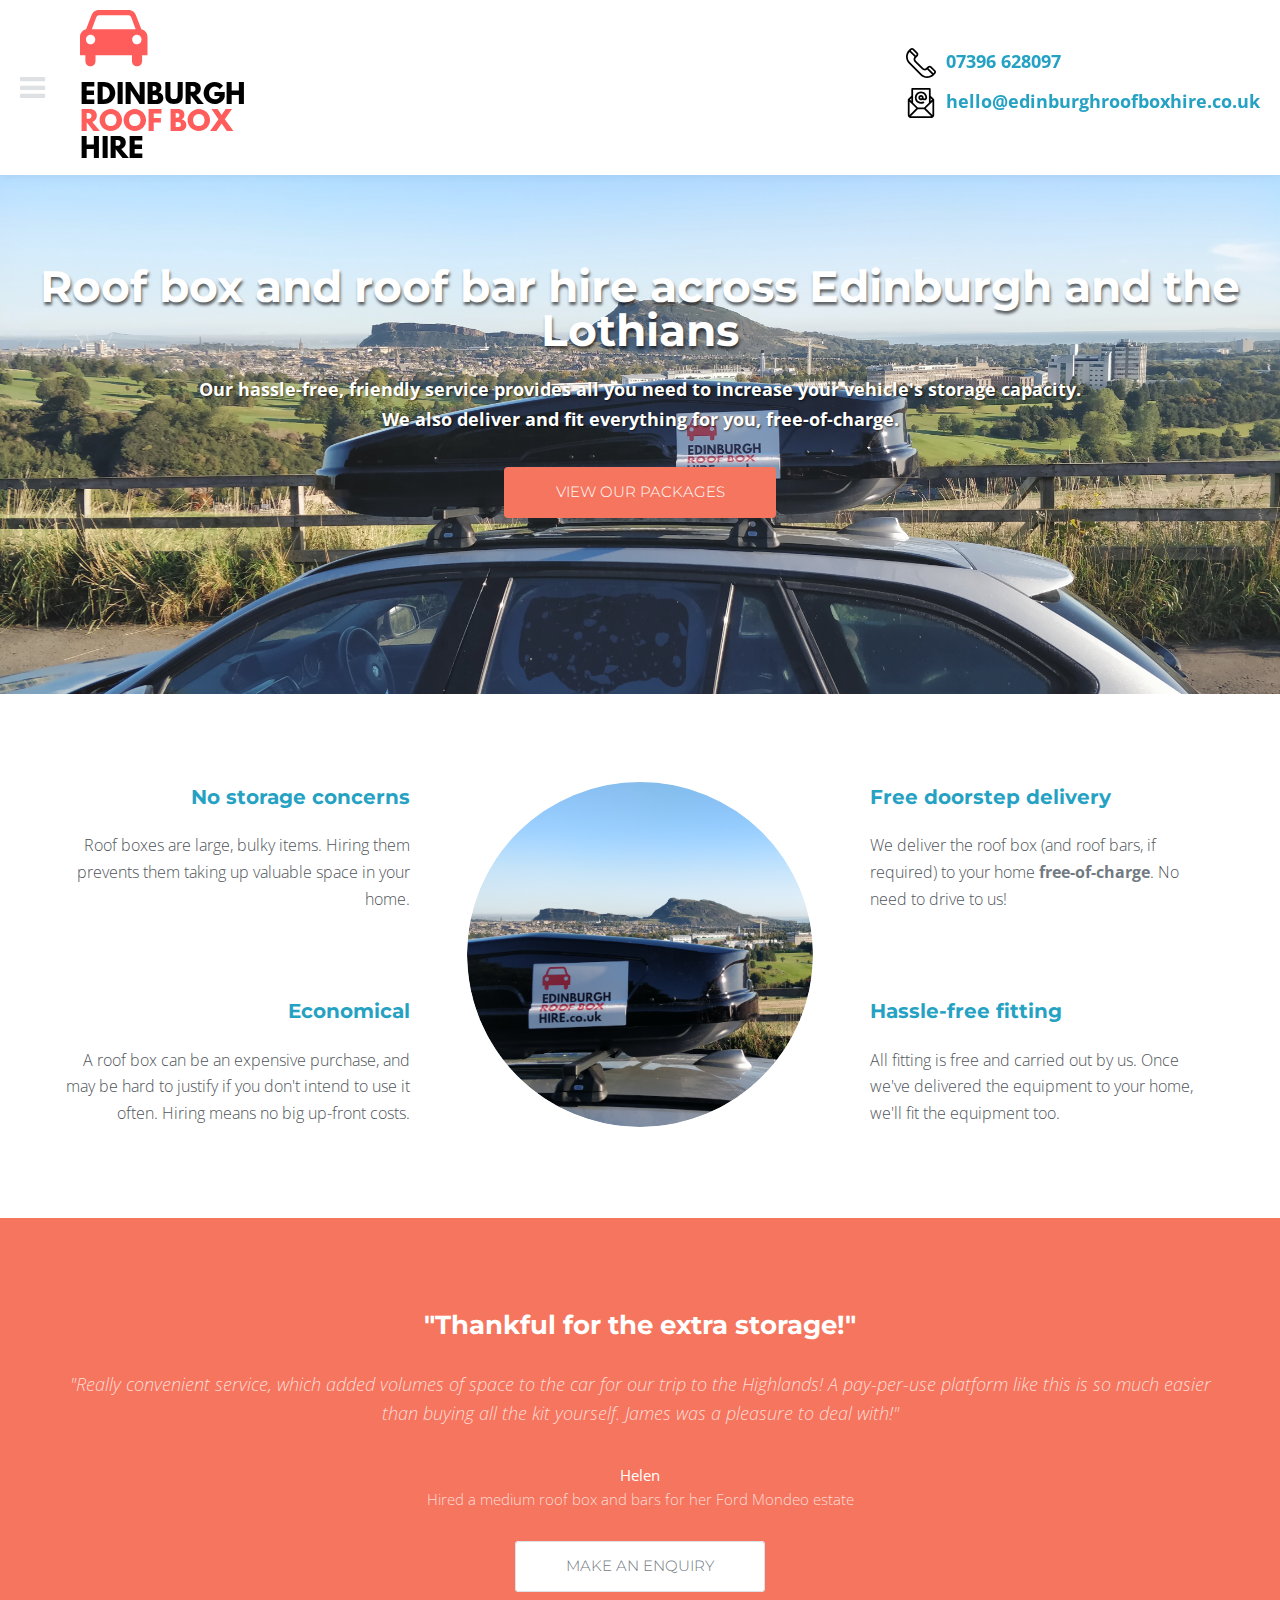
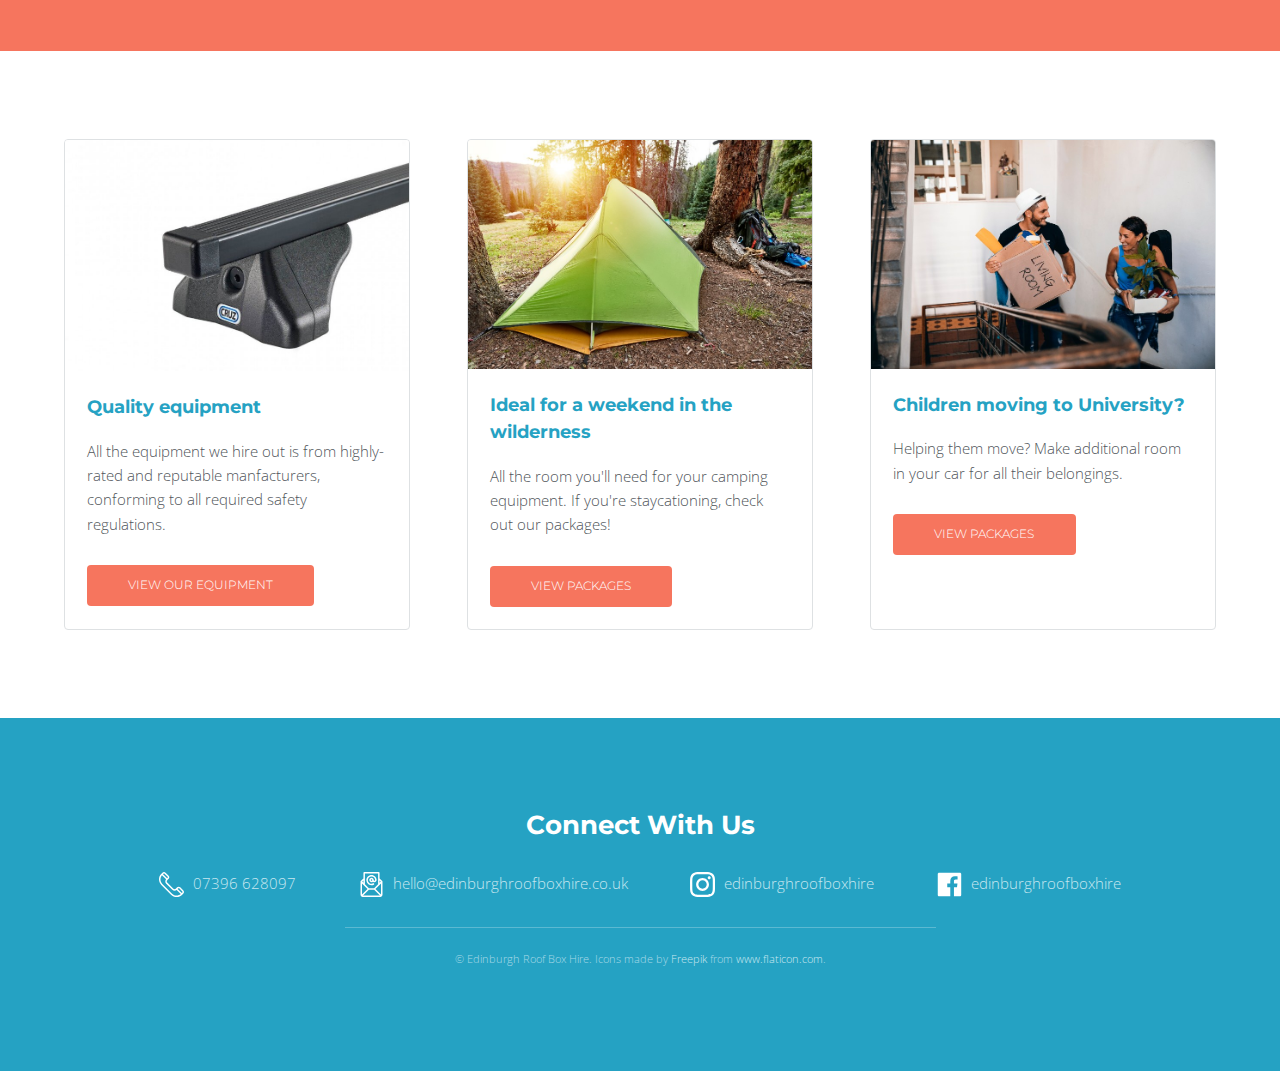
<file: index.html>
<!DOCTYPE HTML>
<!--
	Intensify by TEMPLATED
	templated.co @templatedco
	Released for free under the Creative Commons Attribution 3.0 license (templated.co/license)
-->

<!--
	Icons made by <a href="https://www.flaticon.com/authors/freepik" title="Freepik">Freepik</a> from <a href="https://www.flaticon.com/" title="Flaticon"> www.flaticon.com</a>
-->
<html>
	<head>
		<title>Edinburgh Roof Box Hire</title>
		<meta charset="utf-8" />
		<meta name="viewport" content="width=device-width, initial-scale=1" />
		<link rel="stylesheet" href="assets/css/main.css" />
	</head>
	<body>

		<!-- Header -->
			<header id="header">
				<nav class="left">
					<a href="#menu"><span>Menu</span></a>
				</nav>
					<a href="index.html" class="logo">
						<img class="desktop" src="assets/images/logo-desktop.svg"/>
						<img class="mobile" src="assets/images/logo-mobile.svg"/>
					</a>
				<nav class="right contact">
					<ul>
						<li><a href="tel:07396628097"><img src="assets/images/icon-phone-black.svg"/>07396 628097</a></li>
						<li><a href="mailto:hello@edinburghroofboxhire.co.uk"><img src="assets/images/icon-mail-black.svg"/>hello@edinburghroofboxhire.co.uk</a></li>
					</ul>
				</nav>
				<nav class="mobile right contact">
					<ul>
						<li><a href="tel:07396628097"><img src="assets/images/icon-phone-white.svg"/>07396 628097</a></li>
						<li><a href="mailto:hello@edinburghroofboxhire.co.uk"><img src="assets/images/icon-mail-white.svg"/>hello@edinburghroofboxhire.co.uk</a></li>
					</ul>
				</nav>
			</header>

		<!-- Menu -->
		<nav id="menu">
			<ul class="links">
				<li><a href="index.html">Home</a></li>
				<li><a href="packages.html">Packages</a></li>
				<li><a href="equipment.html">Equipment We Use</a></li>
				<li><a href="faqs.html">FAQs</a></li>
				<li><a href="terms.html">Terms Of Hire</a></li>
				<li><a href="contact.html">Contact</a></li>
			</ul>
		</nav>

		<!-- Banner -->
			<section id="banner">
				<div class="content">
					<h1>Roof box and roof bar hire across Edinburgh and the Lothians</h1>
					<p>Our hassle-free, friendly service provides all you need to increase your vehicle's storage capacity. <br/>We also deliver and fit everything for you, free-of-charge.</p>
					<ul class="actions">
						<li><a href="packages.html" class="button">View our packages</a></li>
					</ul>
				</div>
			</section>

		<!-- One -->
			<section id="one" class="wrapper">
				<div class="inner flex flex-3">
					<div class="flex-item left">
						<div>
							<h3>No storage concerns</h3>
							<p>Roof boxes are large, bulky items. Hiring them prevents them taking up valuable space in your home.</p>
						</div>
						<div>
							<h3>Economical</h3>
							<p>A roof box can be an expensive purchase, and may be hard to justify if you don't intend to use it often. Hiring means no big up-front costs.</p>
						</div>
					</div>
					<div class="flex-item image fit round">
						<img src="images/circle.png" alt="" />
					</div>
					<div class="flex-item right">
						<div>
							<h3>Free doorstep delivery</h3>
							<p>We deliver the roof box (and roof bars, if required) to your home <strong>free-of-charge</strong>. No need to drive to us!</p>
						</div>
						<div>
							<h3>Hassle-free fitting</h3>
							<p>All fitting is free and carried out by us. Once we've delivered the equipment to your home, we'll fit the equipment too.</p>
						</div>
					</div>
				</div>
			</section>

		<!-- Two -->
			<section id="two" class="wrapper style1 special">
			</section>

		<!-- Three -->
			<section id="three" class="wrapper">
				<div class="inner flex flex-3">
					<div class="flex-item box">
						<div class="image fit">
							<img src="images/roof-bar-foot.jpg" alt="" />
						</div>
						<div class="content">
							<h3>Quality equipment</h3>
							<p>All the equipment we hire out is from highly-rated and reputable manfacturers, conforming to all required safety regulations.</p>
							<a href="equipment.html" class="button small">View our equipment</a>
						</div>
					</div>
					<div class="flex-item box">
						<div class="image fit">
							<img src="images/tent.jpg" alt="" />
						</div>
						<div class="content">
							<h3>Ideal for a weekend in the wilderness</h3>
							<p>All the room you'll need for your camping equipment. If you're staycationing, check out our packages!</p>
							<a href="packages.html" class="button small">View packages</a>
						</div>
					</div>
					<div class="flex-item box">
						<div class="image fit">
							<img src="images/university.jpg" alt="" />
						</div>
						<div class="content">
							<h3>Children moving to University?</h3>
							<p>Helping them move? Make additional room in your car for all their belongings.</p>
							<a href="packages.html" class="button small">View packages</a>
						</div>
					</div>
				</div>
			</section>

		<!-- Footer -->
			<footer id="footer">
				<div class="inner">
					<h2>Connect With Us</h2>
					<ul class="actions">
						<li><a href="tel:07396628097"><img src="assets/images/icon-phone-white.svg"/> 07396 628097</a></li>
						<li><a href="mailto:hello@edinburghroofboxhire.co.uk"><img src="assets/images/icon-mail-white.svg"/> hello@edinburghroofboxhire.co.uk</a></li>
						<li><a href="https://instagram.com/edinburghroofboxhire"><img src="assets/images/icon-instagram-white.svg"/> edinburghroofboxhire</a></li>
						<li><a href="https://facebook.com/edinburghroofboxhire"><img src="assets/images/icon-facebook-white.svg"/> edinburghroofboxhire</a></li>
					</ul>
				</div>
				<div class="copyright">
					&copy; Edinburgh Roof Box Hire. Icons made by <a href="https://www.flaticon.com/authors/freepik" title="Freepik">Freepik</a> from <a href="https://www.flaticon.com/" title="Flaticon"> www.flaticon.com</a>.
				</div>
			</footer>

		<!-- Scripts -->
			<script src="assets/js/jquery.min.js"></script>
			<script src="assets/js/jquery.scrolly.min.js"></script>
			<script src="assets/js/skel.min.js"></script>
			<script src="assets/js/util.js"></script>
			<script src="assets/js/main.js"></script>
			<script>
				const quotes = [
					{
						title: "Brilliant service, exactly what I was looking for",
						body: "The whole experience from start to finish was hassle-free. James promptly arrived at my home address and got to work carefully fitting the roof rails and roof box to my car. The additional space made my staycation much easier. Highly recommended",
						client: "David",
						hire: "Hired a medium roof box and bars for his Volkswagen Golf"
					},
					{
						title: "Thankful for the extra storage!",
						body: "Really convenient service, which added volumes of space to the car for our trip to the Highlands! A pay-per-use platform like this is so much easier than buying all the kit yourself. James was a pleasure to deal with!",
						client: "Helen",
						hire: "Hired a medium roof box and bars for her Ford Mondeo estate"
					}
				]

				const selectedQuote = quotes[Math.floor(Math.random() * quotes.length)];
				const selectedQuoteMarkup = `
				   	<div class="inner">
						<h2>"${selectedQuote.title}"</h2>
						<blockquote>"${selectedQuote.body}"</blockquote>
						<footer>
							<cite class="author">${selectedQuote.client}</cite>
							<cite class="company">${selectedQuote.hire}</cite>
						</footer>
						<a href="contact.html" class="button alt">Make an enquiry</a>
					</div>
				`;

				$('#two').append(selectedQuoteMarkup)
			</script>
	</body>
</html>
</file>
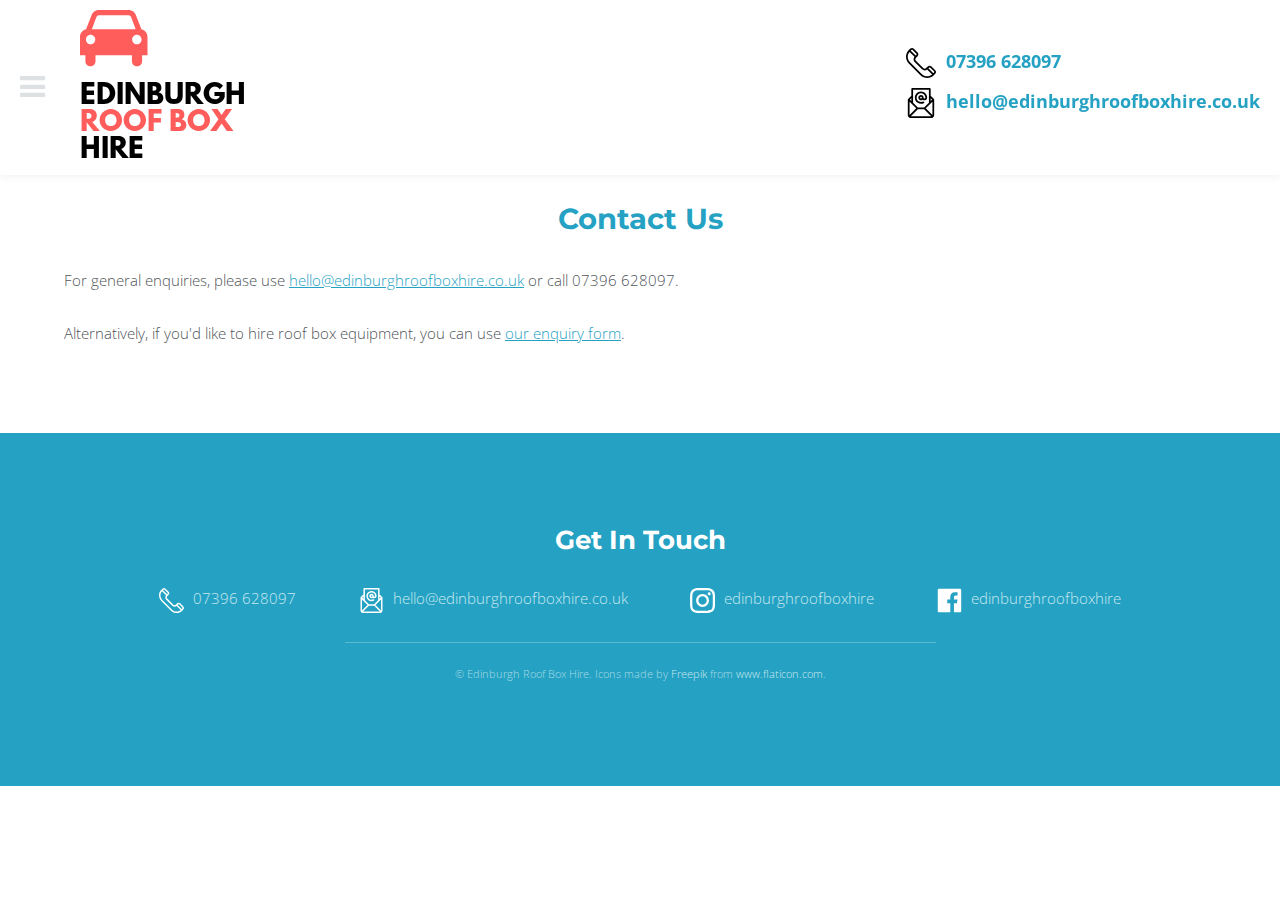
<file: contact.html>
f<!DOCTYPE HTML>
<!--
	Intensify by TEMPLATED
	templated.co @templatedco
	Released for free under the Creative Commons Attribution 3.0 license (templated.co/license)
-->
<html>
	<head>
		<title>Contact Us | Edinburgh Roof Box Hire</title>
		<meta charset="utf-8" />
		<meta name="viewport" content="width=device-width, initial-scale=1" />
		<link rel="stylesheet" href="assets/css/main.css" />
	</head>
	<body class="subpage">

		<!-- Header -->
        <header id="header">
            <nav class="left">
                <a href="#menu"><span>Menu</span></a>
            </nav>
                <a href="index.html" class="logo">
                    <img class="desktop" src="assets/images/logo-desktop.svg"/>
                    <img class="mobile" src="assets/images/logo-mobile.svg"/>
                </a>
            <nav class="right contact">
                <ul>
                    <li><a href="tel:07396628097"><img src="assets/images/icon-phone-black.svg"/>07396 628097</a></li>
                    <li><a href="mailto:hello@edinburghroofboxhire.co.uk"><img src="assets/images/icon-mail-black.svg"/>hello@edinburghroofboxhire.co.uk</a></li>
                </ul>
			</nav>
			<nav class="mobile right contact">
				<ul>
					<li><a href="tel:07396628097"><img src="assets/images/icon-phone-white.svg"/>07396 628097</a></li>
					<li><a href="mailto:hello@edinburghroofboxhire.co.uk"><img src="assets/images/icon-mail-white.svg"/>hello@edinburghroofboxhire.co.uk</a></li>
				</ul>
			</nav>
        </header>

		<!-- Menu -->
		<nav id="menu">
			<ul class="links">
				<li><a href="index.html">Home</a></li>
				<li><a href="packages.html">Packages</a></li>
				<li><a href="equipment.html">Equipment We Use</a></li>
				<li><a href="faqs.html">FAQs</a></li>
				<li><a href="terms.html">Terms Of Hire</a></li>
				<li><a href="contact.html">Contact</a></li>
			</ul>
		</nav>

		<!-- Main -->
			<section id="main" class="wrapper">
				<div class="inner">
					<header class="align-center">
						<h1>Contact Us</h1>
					</header>

                    <p>For general enquiries, please use <a href="mailto:hello@edinburghroofboxhire.co.uk">hello@edinburghroofboxhire.co.uk</a> or call 07396 628097.</p>
                    <p>Alternatively, if you'd like to hire roof box equipment, you can use <a href="https://docs.google.com/forms/d/e/1FAIpQLSeFOGK-Eklm3kze2UjpsbmXQq-jHOjNF_npPSMVlboTN92JMA/viewform?usp=sf_link">our enquiry form</a>.</p>
                </div>
			</section>

		<!-- Footer -->
			<footer id="footer">
				<div class="inner">
					<h2>Get In Touch</h2>
					<ul class="actions">
						<li><a href="tel:07396628097"><img src="assets/images/icon-phone-white.svg"/> 07396 628097</a></li>
						<li><a href="mailto:hello@edinburghroofboxhire.co.uk"><img src="assets/images/icon-mail-white.svg"/> hello@edinburghroofboxhire.co.uk</a></li>
						<li><a href="https://instagram.com/edinburghroofboxhire"><img src="assets/images/icon-instagram-white.svg"/> edinburghroofboxhire</a></li>
						<li><a href="https://facebook.com/edinburghroofboxhire"><img src="assets/images/icon-facebook-white.svg"/> edinburghroofboxhire</a></li>
					</ul>
				</div>
				<div class="copyright">
					&copy; Edinburgh Roof Box Hire. Icons made by <a href="https://www.flaticon.com/authors/freepik" title="Freepik">Freepik</a> from <a href="https://www.flaticon.com/" title="Flaticon"> www.flaticon.com</a>.
				</div>
			</footer>

		<!-- Scripts -->
			<script src="assets/js/jquery.min.js"></script>
			<script src="assets/js/jquery.scrolly.min.js"></script>
			<script src="assets/js/skel.min.js"></script>
			<script src="assets/js/util.js"></script>
			<script src="assets/js/main.js"></script>

	</body>
</html>
</file>
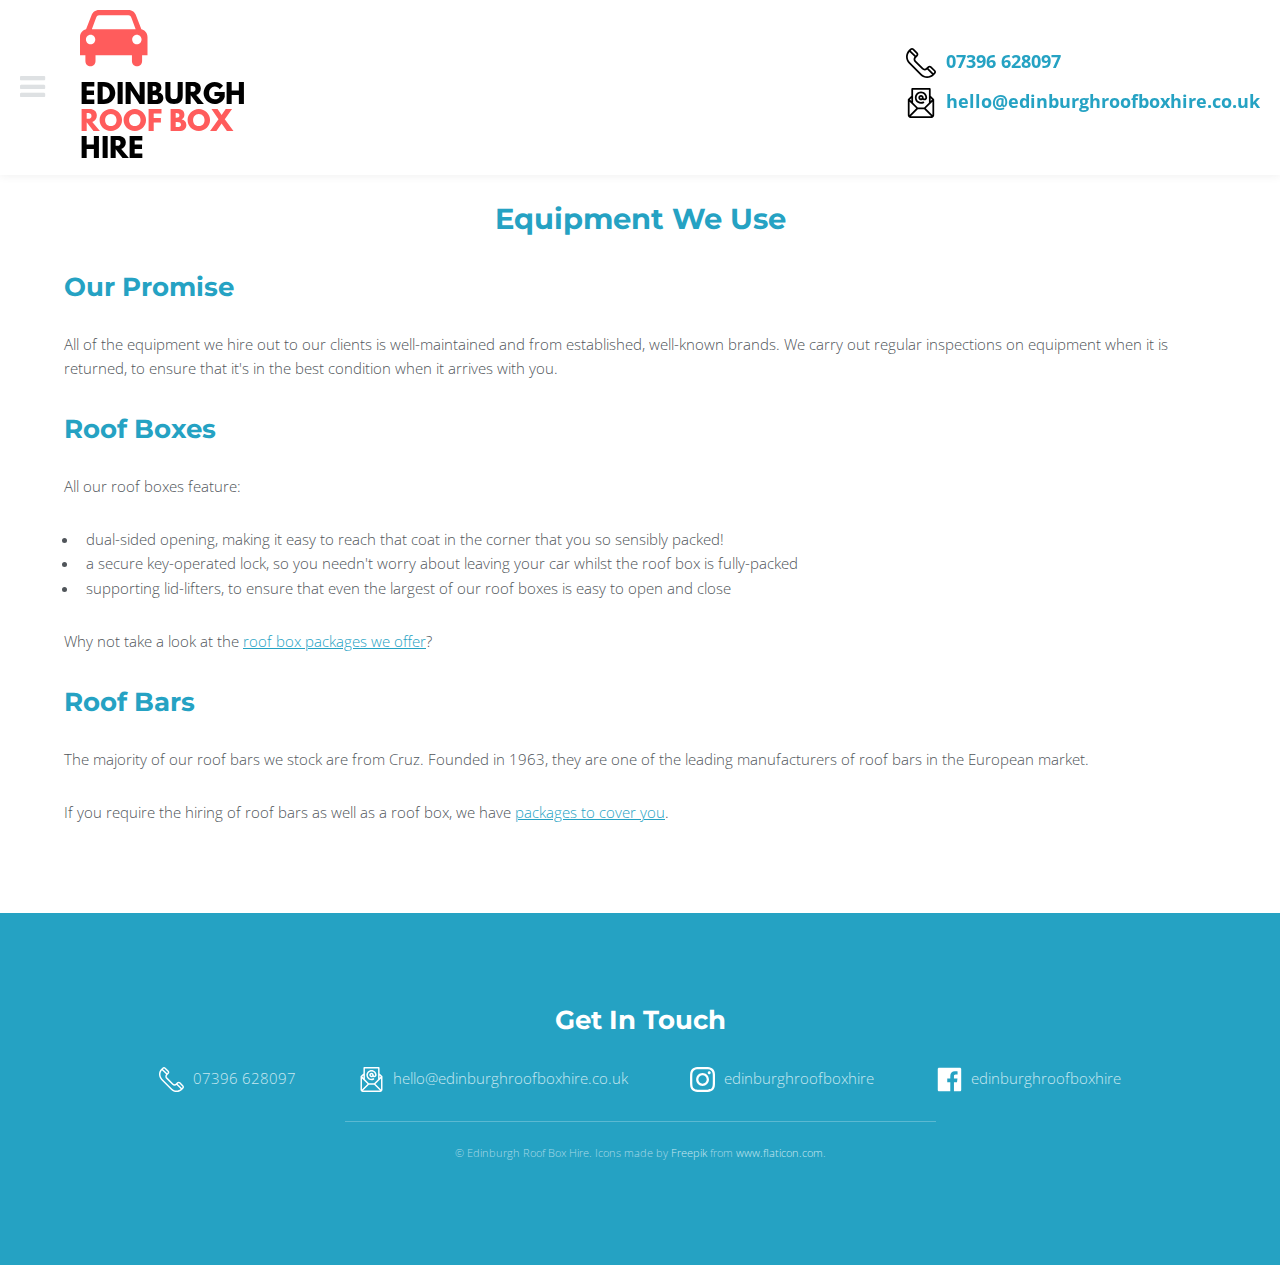
<file: equipment.html>
f<!DOCTYPE HTML>
<!--
	Intensify by TEMPLATED
	templated.co @templatedco
	Released for free under the Creative Commons Attribution 3.0 license (templated.co/license)
-->
<html>
	<head>
		<title>Equipment We Use | Edinburgh Roof Box Hire</title>
		<meta charset="utf-8" />
		<meta name="viewport" content="width=device-width, initial-scale=1" />
		<link rel="stylesheet" href="assets/css/main.css" />
	</head>
	<body class="subpage">

		<!-- Header -->
        <header id="header">
            <nav class="left">
                <a href="#menu"><span>Menu</span></a>
            </nav>
                <a href="index.html" class="logo">
                    <img class="desktop" src="assets/images/logo-desktop.svg"/>
                    <img class="mobile" src="assets/images/logo-mobile.svg"/>
                </a>
            <nav class="right contact">
                <ul>
                    <li><a href="tel:07396628097"><img src="assets/images/icon-phone-black.svg"/>07396 628097</a></li>
                    <li><a href="mailto:hello@edinburghroofboxhire.co.uk"><img src="assets/images/icon-mail-black.svg"/>hello@edinburghroofboxhire.co.uk</a></li>
                </ul>
			</nav>
			<nav class="mobile right contact">
				<ul>
					<li><a href="tel:07396628097"><img src="assets/images/icon-phone-white.svg"/>07396 628097</a></li>
					<li><a href="mailto:hello@edinburghroofboxhire.co.uk"><img src="assets/images/icon-mail-white.svg"/>hello@edinburghroofboxhire.co.uk</a></li>
				</ul>
			</nav>
        </header>

		<!-- Menu -->
			<nav id="menu">
				<ul class="links">
					<li><a href="index.html">Home</a></li>
                    <li><a href="packages.html">Packages</a></li>
                    <li><a href="equipment.html">Equipment We Use</a></li>
                    <li><a href="faqs.html">FAQs</a></li>
                    <li><a href="terms.html">Terms Of Hire</a></li>
					<li><a href="contact.html">Contact</a></li>
				</ul>
			</nav>

		<!-- Main -->
			<section id="main" class="wrapper">
				<div class="inner">
					<header class="align-center">
                        <h1>Equipment We Use</h1>
					</header>
                    <h2>Our Promise</h2>
                    <p>All of the equipment we hire out to our clients is well-maintained and from established, well-known brands. We carry out regular inspections on equipment when it is returned, to ensure that it's in the best condition when it arrives with you.</p>

                    <h2>Roof Boxes</h2>
					<p>All our roof boxes feature:</p>
					<ul>
						<li>dual-sided opening, making it easy to reach that coat in the corner that you so sensibly packed!</li>
						<li>a secure key-operated lock, so you needn't worry about leaving your car whilst the roof box is fully-packed</li>
						<li>supporting lid-lifters, to ensure that even the largest of our roof boxes is easy to open and close</li>
					</ul>

					<p>Why not take a look at the <a href="packages.html">roof box packages we offer</a>?</p>
                    <h2>Roof Bars</h2>
					<p>The majority of our roof bars we stock are from Cruz. Founded in 1963, they are one of the leading manufacturers of roof bars in the European market.</p>
					<p>If you require the hiring of roof bars as well as a roof box, we have <a href="packages.html">packages to cover you</a>.</p>
                </div>
			</section>

		<!-- Footer -->
			<footer id="footer">
				<div class="inner">
					<h2>Get In Touch</h2>
					<ul class="actions">
						<li><a href="tel:07396628097"><img src="assets/images/icon-phone-white.svg"/> 07396 628097</a></li>
						<li><a href="mailto:hello@edinburghroofboxhire.co.uk"><img src="assets/images/icon-mail-white.svg"/> hello@edinburghroofboxhire.co.uk</a></li>
						<li><a href="https://instagram.com/edinburghroofboxhire"><img src="assets/images/icon-instagram-white.svg"/> edinburghroofboxhire</a></li>
						<li><a href="https://facebook.com/edinburghroofboxhire"><img src="assets/images/icon-facebook-white.svg"/> edinburghroofboxhire</a></li>
					</ul>
				</div>
				<div class="copyright">
					&copy; Edinburgh Roof Box Hire. Icons made by <a href="https://www.flaticon.com/authors/freepik" title="Freepik">Freepik</a> from <a href="https://www.flaticon.com/" title="Flaticon"> www.flaticon.com</a>.
				</div>
			</footer>

		<!-- Scripts -->
			<script src="assets/js/jquery.min.js"></script>
			<script src="assets/js/jquery.scrolly.min.js"></script>
			<script src="assets/js/skel.min.js"></script>
			<script src="assets/js/util.js"></script>
			<script src="assets/js/main.js"></script>

	</body>
</html>
</file>
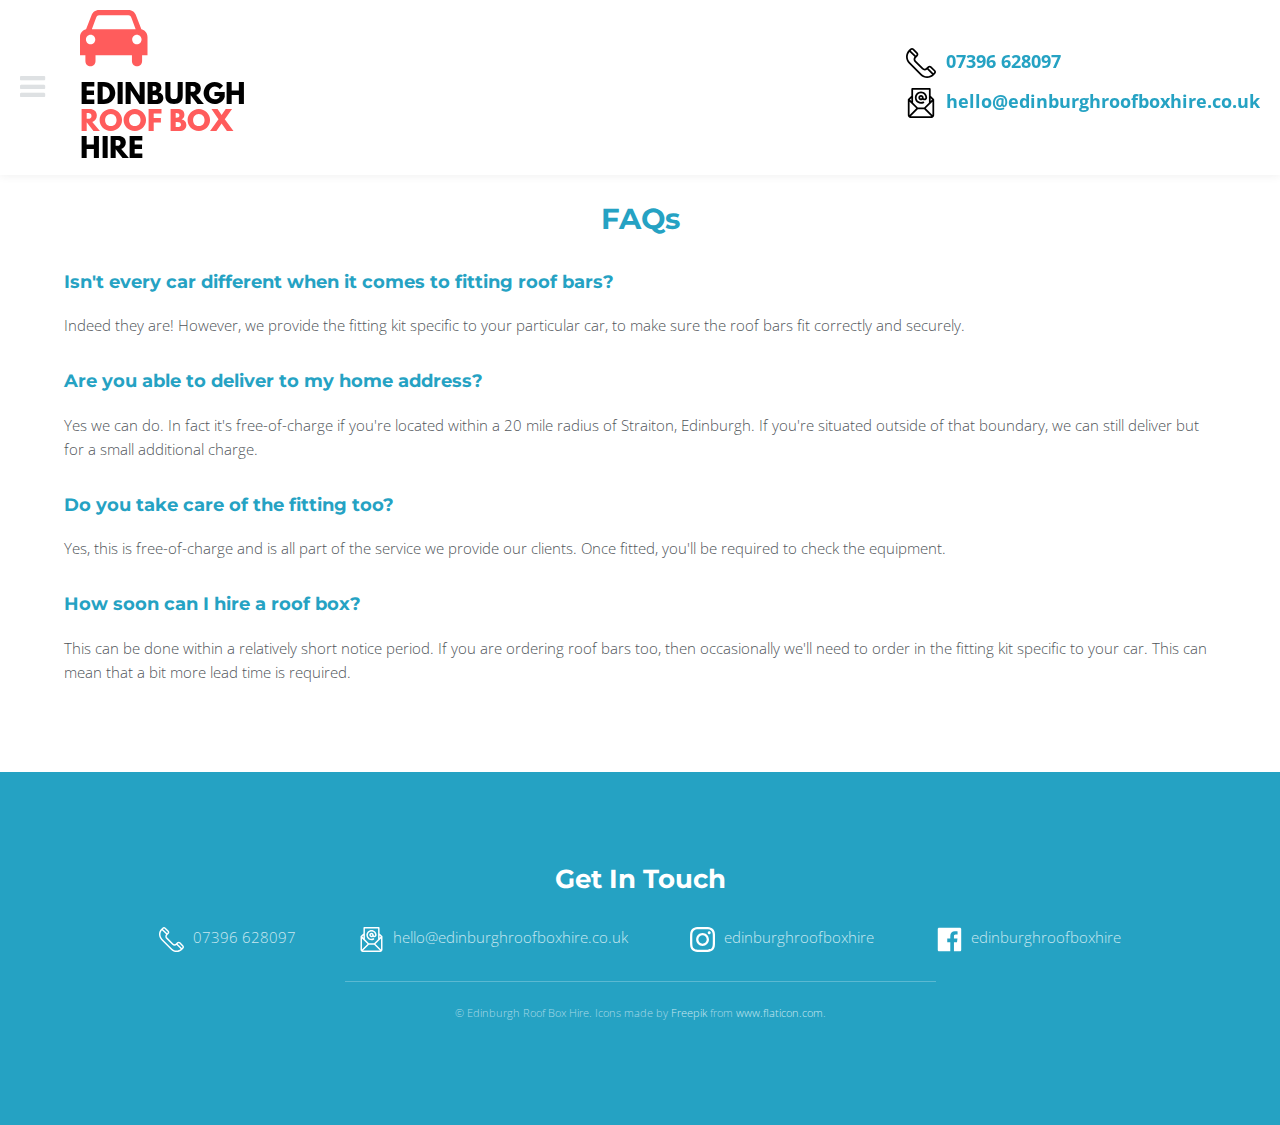
<file: faqs.html>
f<!DOCTYPE HTML>
<!--
	Intensify by TEMPLATED
	templated.co @templatedco
	Released for free under the Creative Commons Attribution 3.0 license (templated.co/license)
-->
<html>
	<head>
		<title>FAQs | Edinburgh Roof Box Hire</title>
		<meta charset="utf-8" />
		<meta name="viewport" content="width=device-width, initial-scale=1" />
		<link rel="stylesheet" href="assets/css/main.css" />
	</head>
	<body class="subpage">

		<!-- Header -->
        <header id="header">
            <nav class="left">
                <a href="#menu"><span>Menu</span></a>
            </nav>
                <a href="index.html" class="logo">
                    <img class="desktop" src="assets/images/logo-desktop.svg"/>
                    <img class="mobile" src="assets/images/logo-mobile.svg"/>
                </a>
            <nav class="right contact">
                <ul>
                    <li><a href="tel:07396628097"><img src="assets/images/icon-phone-black.svg"/>07396 628097</a></li>
					<li><a href="mailto:hello@edinburghroofboxhire.co.uk"><img src="assets/images/icon-mail-black.svg"/>hello@edinburghroofboxhire.co.uk</a></li>
                </ul>
			</nav>
			<nav class="mobile right contact">
				<ul>
					<li><a href="tel:07396628097"><img src="assets/images/icon-phone-white.svg"/>07396 628097</a></li>
					<li><a href="mailto:hello@edinburghroofboxhire.co.uk"><img src="assets/images/icon-mail-white.svg"/>hello@edinburghroofboxhire.co.uk</a></li>
				</ul>
			</nav>
        </header>

		<!-- Menu -->
		<nav id="menu">
			<ul class="links">
				<li><a href="index.html">Home</a></li>
				<li><a href="packages.html">Packages</a></li>
				<li><a href="equipment.html">Equipment We Use</a></li>
				<li><a href="faqs.html">FAQs</a></li>
				<li><a href="terms.html">Terms Of Hire</a></li>
				<li><a href="contact.html">Contact</a></li>
			</ul>
		</nav>

		<!-- Main -->
			<section id="main" class="wrapper">
				<div class="inner">
					<header class="align-center">
						<h1>FAQs</h1>
					</header>

					<!-- Content -->
						<h3>Isn't every car different when it comes to fitting roof bars?</h3>
                        <p>Indeed they are! However, we provide the fitting kit specific to your particular car, to make sure the roof bars fit correctly and securely.</p>

                        <h3>Are you able to deliver to my home address?</h3>
                        <p>Yes we can do. In fact it's free-of-charge if you're located within a 20 mile radius of Straiton, Edinburgh. If you're situated outside of that boundary, we can still deliver but for a small additional charge.</p>

                        <h3>Do you take care of the fitting too?</h3>
                        <p>Yes, this is free-of-charge and is all part of the service we provide our clients. Once fitted, you'll be required to check the equipment.</p>
        
                        <h3>How soon can I hire a roof box?</h3>
                        <p>This can be done within a relatively short notice period. If you are ordering roof bars too, then occasionally we'll need to order in the fitting kit specific to your car. This can mean that a bit more lead time is required.</p>
                </div>
			</section>

		<!-- Footer -->
			<footer id="footer">
				<div class="inner">
					<h2>Get In Touch</h2>
					<ul class="actions">
						<li><a href="tel:07396628097"><img src="assets/images/icon-phone-white.svg"/> 07396 628097</a></li>
						<li><a href="mailto:hello@edinburghroofboxhire.co.uk"><img src="assets/images/icon-mail-white.svg"/> hello@edinburghroofboxhire.co.uk</a></li>
						<li><a href="https://instagram.com/edinburghroofboxhire"><img src="assets/images/icon-instagram-white.svg"/> edinburghroofboxhire</a></li>
						<li><a href="https://facebook.com/edinburghroofboxhire"><img src="assets/images/icon-facebook-white.svg"/> edinburghroofboxhire</a></li>
					</ul>
				</div>
				<div class="copyright">
					&copy; Edinburgh Roof Box Hire. Icons made by <a href="https://www.flaticon.com/authors/freepik" title="Freepik">Freepik</a> from <a href="https://www.flaticon.com/" title="Flaticon"> www.flaticon.com</a>.
				</div>
			</footer>

		<!-- Scripts -->
			<script src="assets/js/jquery.min.js"></script>
			<script src="assets/js/jquery.scrolly.min.js"></script>
			<script src="assets/js/skel.min.js"></script>
			<script src="assets/js/util.js"></script>
			<script src="assets/js/main.js"></script>

	</body>
</html>
</file>
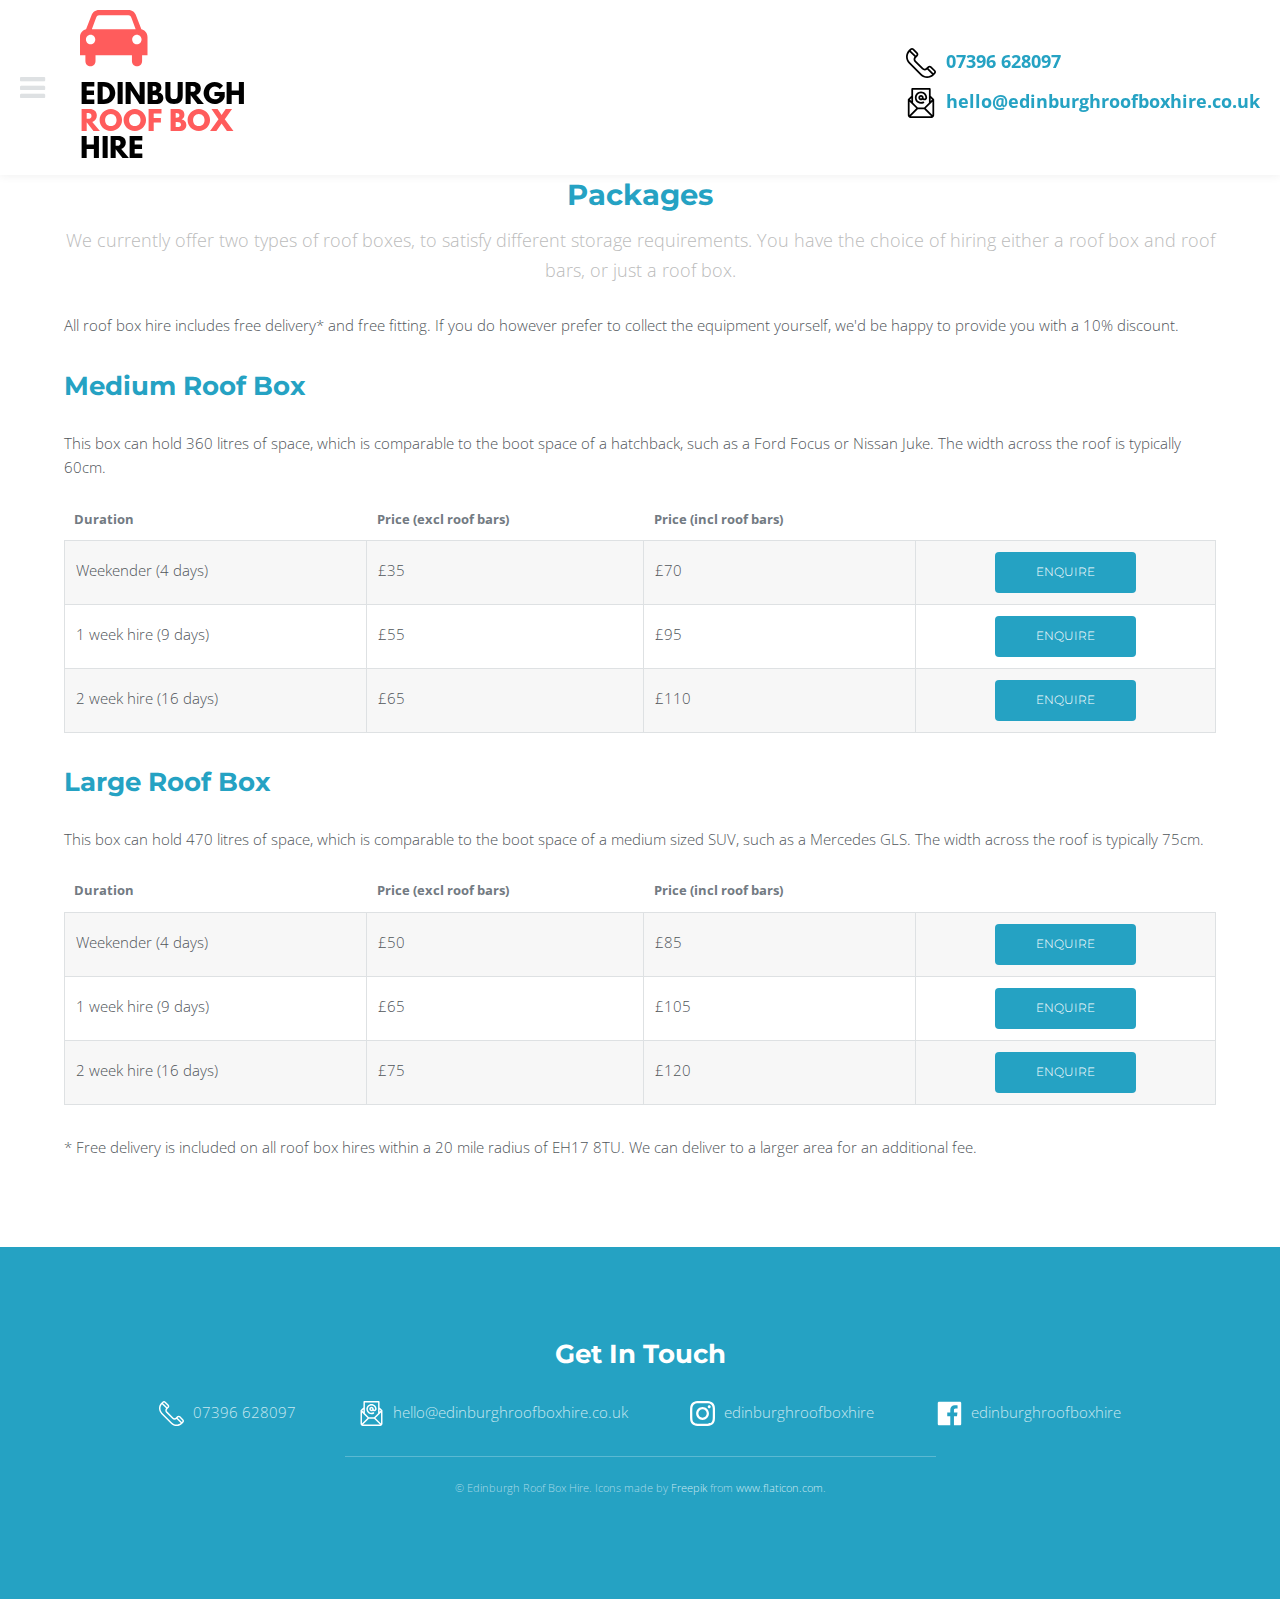
<file: packages.html>
<!DOCTYPE HTML>
<!--
	Intensify by TEMPLATED
	templated.co @templatedco
	Released for free under the Creative Commons Attribution 3.0 license (templated.co/license)
-->
<html>
	<head>
		<title>Packages | Edinburgh Roof Box Hire</title>
		<meta charset="utf-8" />
		<meta name="viewport" content="width=device-width, initial-scale=1" />
		<link rel="stylesheet" href="assets/css/main.css" />
	</head>
	<body class="subpage">

		<!-- Header -->
        <header id="header">
            <nav class="left">
                <a href="#menu"><span>Menu</span></a>
            </nav>
                <a href="index.html" class="logo">
                    <img class="desktop" src="assets/images/logo-desktop.svg"/>
                    <img class="mobile" src="assets/images/logo-mobile.svg"/>
                </a>
            <nav class="right contact">
                <ul>
                    <li><a href="tel:07396628097"><img src="assets/images/icon-phone-black.svg"/>07396 628097</a></li>
					<li><a href="mailto:hello@edinburghroofboxhire.co.uk"><img src="assets/images/icon-mail-black.svg"/>hello@edinburghroofboxhire.co.uk</a></li>
                </ul>
			</nav>
			<nav class="mobile right contact">
				<ul>
					<li><a href="tel:07396628097"><img src="assets/images/icon-phone-white.svg"/>07396 628097</a></li>
					<li><a href="mailto:hello@edinburghroofboxhire.co.uk"><img src="assets/images/icon-mail-white.svg"/>hello@edinburghroofboxhire.co.uk</a></li>
				</ul>
			</nav>
        </header>

		<!-- Menu -->
		<nav id="menu">
			<ul class="links">
				<li><a href="index.html">Home</a></li>
				<li><a href="packages.html">Packages</a></li>
				<li><a href="equipment.html">Equipment We Use</a></li>
				<li><a href="faqs.html">FAQs</a></li>
				<li><a href="terms.html">Terms Of Hire</a></li>
				<li><a href="contact.html">Contact</a></li>
			</ul>
		</nav>

		<!-- Main -->
			<section id="main" class="wrapper">
				<div class="inner">
					<header class="align-center">
						<h1>Packages</h1>
						<p>We currently offer two types of roof boxes, to satisfy different storage requirements. You have the choice of hiring either a roof box and roof bars, or just a roof box.</p>
					</header>

					<p>All roof box hire includes free delivery* and free fitting. If you do however prefer to collect the equipment yourself, we'd be happy to provide you with a 10% discount.</p>

					<!-- Content -->
						<h2 id="content">Medium Roof Box</h2>
                        <p>This box can hold 360 litres of space, which is comparable to the boot space of a hatchback, such as a Ford Focus or Nissan Juke. The width across the roof is typically 60cm.</p>

						<div class="table-wrapper">
                            <table class="alt">
                                <thead>
                                    <tr>
                                        <th>Duration</th>
										<th>Price (excl roof bars)</th>
										<th>Price (incl roof bars)</th>
                                    </tr>
                                </thead>
                                <tbody>
                                    <tr>
                                        <td>Weekender (4 days)</td>
										<td>£35</td>
										<td>£70</td>
                                        <td class="center"><a href="https://docs.google.com/forms/d/e/1FAIpQLSeFOGK-Eklm3kze2UjpsbmXQq-jHOjNF_npPSMVlboTN92JMA/viewform?usp=pp_url&entry.830361002=Medium+(around+360l)" class="button small special">Enquire</a></td>
                                    </tr>
                                    <tr>
                                        <td>1 week hire (9 days)</td>
										<td>£55</td>
										<td>£95</td>
                                        <td class="center"><a href="https://docs.google.com/forms/d/e/1FAIpQLSeFOGK-Eklm3kze2UjpsbmXQq-jHOjNF_npPSMVlboTN92JMA/viewform?usp=pp_url&entry.830361002=Medium+(around+360l)" class="button small special">Enquire</a></td class="center">
									</tr>
									<tr>
                                        <td>2 week hire (16 days)</td>
										<td>£65</td>
										<td>£110</td>
                                        <td class="center"><a href="https://docs.google.com/forms/d/e/1FAIpQLSeFOGK-Eklm3kze2UjpsbmXQq-jHOjNF_npPSMVlboTN92JMA/viewform?usp=pp_url&entry.830361002=Medium+(around+360l)" class="button small special">Enquire</a></td class="center">
                                    </tr>
                                </tbody>
                            </table>
                        </div>

                        <h2 id="content">Large Roof Box</h2>
                        <p>This box can hold 470 litres of space, which is comparable to the boot space of a medium sized SUV, such as a Mercedes GLS. The width across the roof is typically 75cm.</p>

                        <div class="table-wrapper">
                            <table class="alt">
                                <thead>
                                    <tr>
                                        <th>Duration</th>
										<th>Price (excl roof bars)</th>
										<th>Price (incl roof bars)</th>
                                    </tr>
                                </thead>
                                <tbody>
                                    <tr>
                                        <td>Weekender (4 days)</td>
										<td>£50</td>
										<td>£85</td>
                                        <td class="center"><a href="https://docs.google.com/forms/d/e/1FAIpQLSeFOGK-Eklm3kze2UjpsbmXQq-jHOjNF_npPSMVlboTN92JMA/viewform?usp=pp_url&entry.830361002=Large+(around+470l)" class="button small special">Enquire</a></td class="center">
                                    </tr>
                                    <tr>
                                        <td>1 week hire (9 days)</td>
										<td>£65</td>
										<td>£105</td>
                                        <td class="center"><a href="https://docs.google.com/forms/d/e/1FAIpQLSeFOGK-Eklm3kze2UjpsbmXQq-jHOjNF_npPSMVlboTN92JMA/viewform?usp=pp_url&entry.830361002=Large+(around+470l)" class="button small special">Enquire</a></td class="center">
									</tr>
									<tr>
                                        <td>2 week hire (16 days)</td>
										<td>£75</td>
										<td>£120</td>
                                        <td class="center"><a href="https://docs.google.com/forms/d/e/1FAIpQLSeFOGK-Eklm3kze2UjpsbmXQq-jHOjNF_npPSMVlboTN92JMA/viewform?usp=pp_url&entry.830361002=Large+(around+470l)" class="button small special">Enquire</a></td class="center">
                                    </tr>
                                </tbody>
                            </table>
                        </div>
				
				<p>* Free delivery is included on all roof box hires within a 20 mile radius of EH17 8TU. We can deliver to a larger area for an additional fee.</p>

				</div>
			</section>

		<!-- Footer -->
			<footer id="footer">
				<div class="inner">
					<h2>Get In Touch</h2>
					<ul class="actions">
						<li><a href="tel:07396628097"><img src="assets/images/icon-phone-white.svg"/> 07396 628097</a></li>
						<li><a href="mailto:hello@edinburghroofboxhire.co.uk"><img src="assets/images/icon-mail-white.svg"/> hello@edinburghroofboxhire.co.uk</a></li>
						<li><a href="https://instagram.com/edinburghroofboxhire"><img src="assets/images/icon-instagram-white.svg"/> edinburghroofboxhire</a></li>
						<li><a href="https://facebook.com/edinburghroofboxhire"><img src="assets/images/icon-facebook-white.svg"/> edinburghroofboxhire</a></li>
					</ul>
				</div>
				<div class="copyright">
					&copy; Edinburgh Roof Box Hire. Icons made by <a href="https://www.flaticon.com/authors/freepik" title="Freepik">Freepik</a> from <a href="https://www.flaticon.com/" title="Flaticon"> www.flaticon.com</a>.
				</div>
			</footer>

		<!-- Scripts -->
			<script src="assets/js/jquery.min.js"></script>
			<script src="assets/js/jquery.scrolly.min.js"></script>
			<script src="assets/js/skel.min.js"></script>
			<script src="assets/js/util.js"></script>
			<script src="assets/js/main.js"></script>

	</body>
</html>
</file>
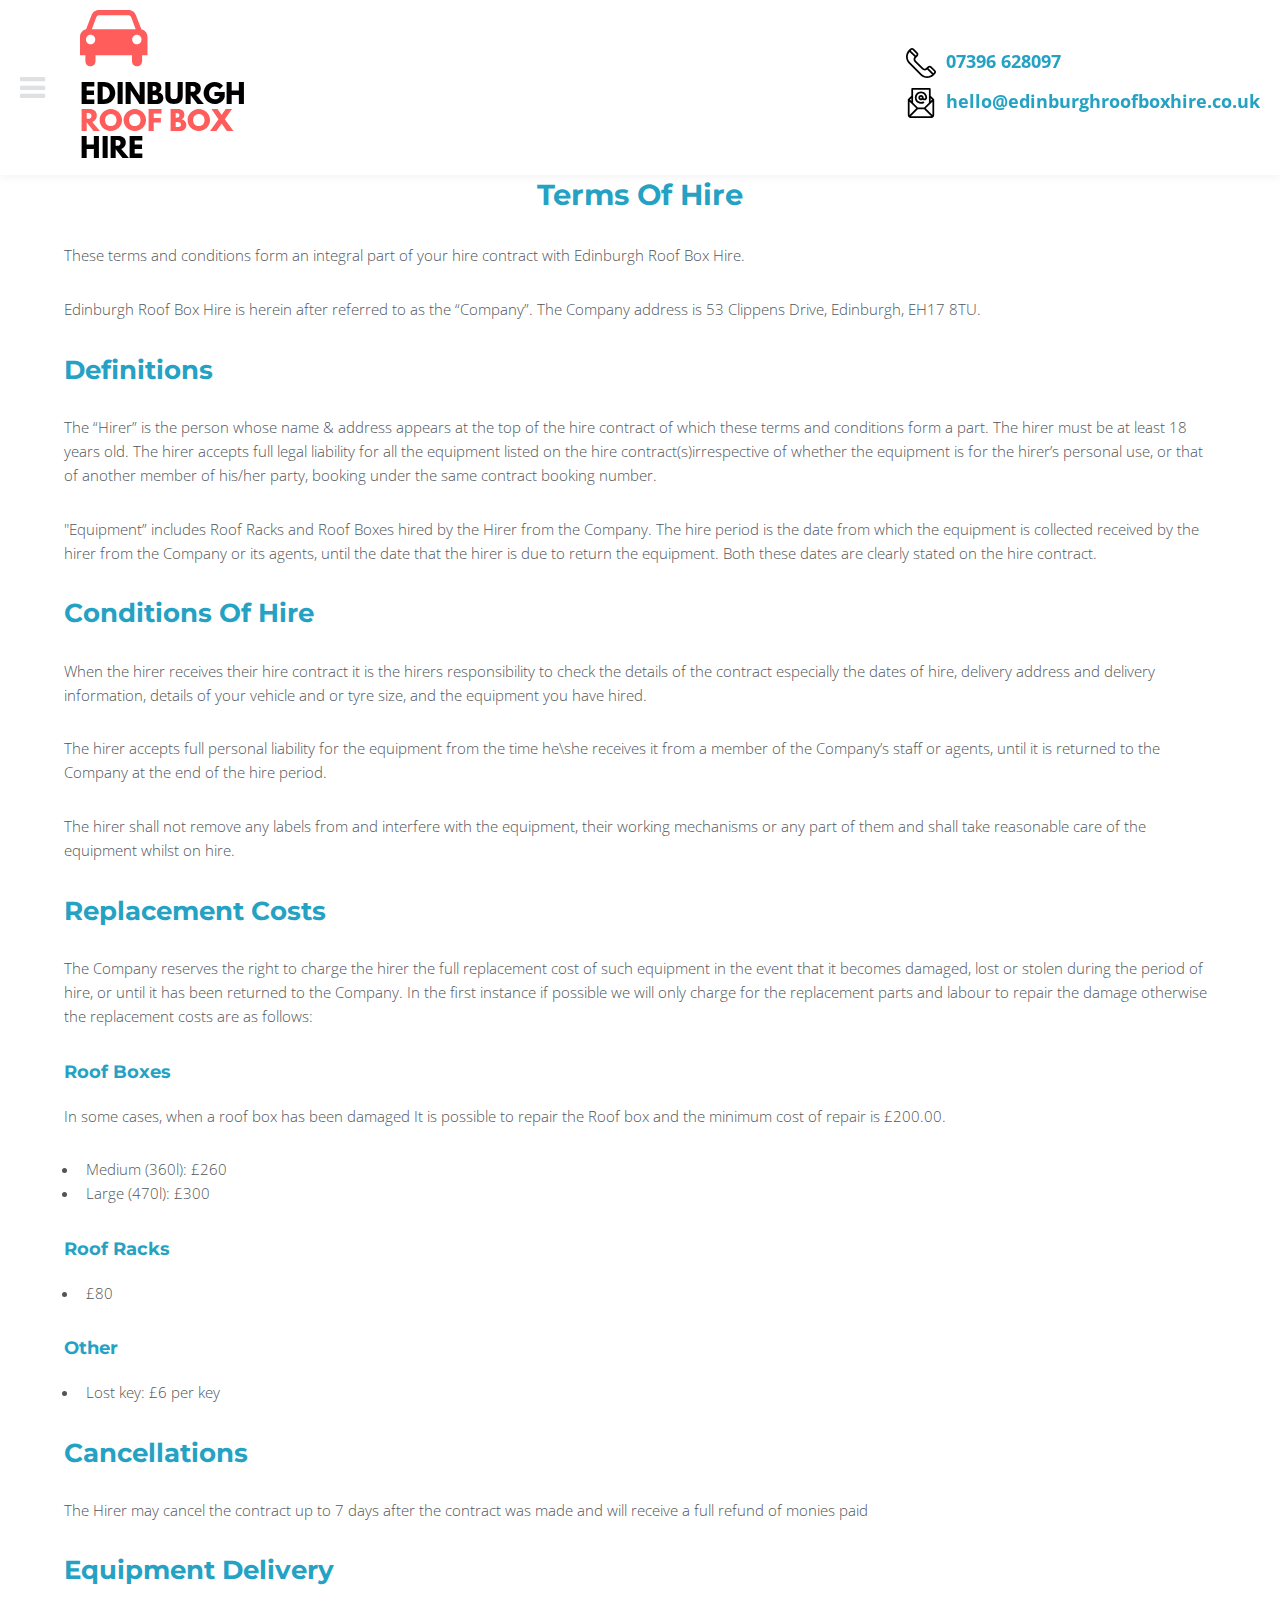
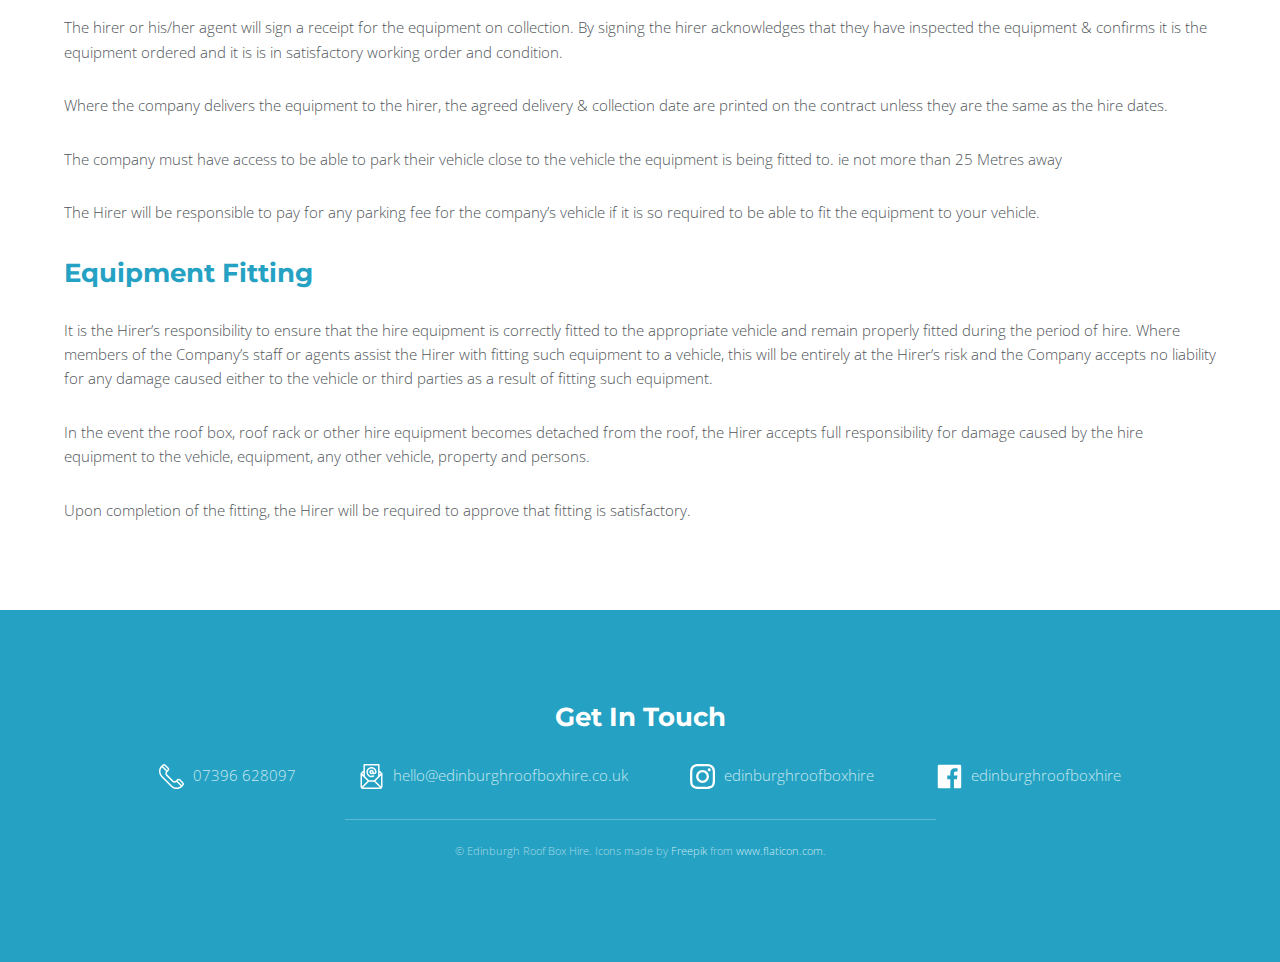
<file: terms.html>
<!DOCTYPE HTML>
<!--
	Intensify by TEMPLATED
	templated.co @templatedco
	Released for free under the Creative Commons Attribution 3.0 license (templated.co/license)
-->
<html>
	<head>
		<title>Terms Of Hire | Edinburgh Roof Box Hire</title>
		<meta charset="utf-8" />
		<meta name="viewport" content="width=device-width, initial-scale=1" />
		<link rel="stylesheet" href="assets/css/main.css" />
	</head>
	<body class="subpage">

		<!-- Header -->
        <header id="header">
            <nav class="left">
                <a href="#menu"><span>Menu</span></a>
            </nav>
                <a href="index.html" class="logo">
                    <img class="desktop" src="assets/images/logo-desktop.svg"/>
                    <img class="mobile" src="assets/images/logo-mobile.svg"/>
                </a>
            <nav class="right contact">
                <ul>
                    <li><a href="tel:07396628097"><img src="assets/images/icon-phone-black.svg"/>07396 628097</a></li>
					<li><a href="mailto:hello@edinburghroofboxhire.co.uk"><img src="assets/images/icon-mail-black.svg"/>hello@edinburghroofboxhire.co.uk</a></li>
                </ul>
			</nav>
			<nav class="mobile right contact">
				<ul>
					<li><a href="tel:07396628097"><img src="assets/images/icon-phone-white.svg"/>07396 628097</a></li>
					<li><a href="mailto:hello@edinburghroofboxhire.co.uk"><img src="assets/images/icon-mail-white.svg"/>hello@edinburghroofboxhire.co.uk</a></li>
				</ul>
			</nav>
        </header>

		<!-- Menu -->
		<nav id="menu">
			<ul class="links">
				<li><a href="index.html">Home</a></li>
				<li><a href="packages.html">Packages</a></li>
				<li><a href="equipment.html">Equipment We Use</a></li>
				<li><a href="faqs.html">FAQs</a></li>
				<li><a href="terms.html">Terms Of Hire</a></li>
				<li><a href="contact.html">Contact</a></li>
			</ul>
		</nav>

		<!-- Main -->
			<section id="main" class="wrapper">
				<div class="inner">
					<header class="align-center">
						<h1>Terms Of Hire</h1>
					</header>

					<p>These terms and conditions form an integral part of your hire contract with Edinburgh Roof Box Hire.</p>

                    <p>Edinburgh Roof Box Hire is herein after referred to as the “Company”. The Company address is 53 Clippens Drive, Edinburgh, EH17 8TU.</p>

<h2>Definitions</h2>
<p>The “Hirer” is the person whose name & address appears at the top of the hire contract of which these terms and conditions form a part. The hirer must be at least 18 years old. The hirer accepts full legal liability for all the equipment listed on the hire contract(s)irrespective of whether the equipment is for the hirer’s personal use, or that of another member of his/her party, booking under the same contract booking number.</p>
<p>"Equipment” includes Roof Racks and Roof Boxes hired by the Hirer from the Company. The hire period is the date from which the equipment is collected received by the hirer from the Company or its agents, until the date that the hirer is due to return the equipment. Both these dates are clearly stated on the hire contract.</p>

<h2>Conditions Of Hire</h2>

<p>When the hirer receives their hire contract it is the hirers responsibility to check the details of the contract especially the dates of hire, delivery address and delivery information, details of your vehicle and or tyre size, and the equipment you have hired.</p>
<p> The hirer accepts full personal liability for the equipment from the time he\she receives it from a member of the Company’s staff or agents, until it is returned to the Company at the end of the hire period.</p>
<p>The hirer shall not remove any labels from and interfere with the equipment, their working mechanisms or any part of them and shall take reasonable care of the equipment whilst on hire.</p>

<h2>Replacement Costs</h2>
<p>The Company reserves the right to charge the hirer the full replacement cost of such equipment in the event that it becomes damaged, lost or stolen during the period of hire, or until it has been returned to the Company. In the first instance if possible we will only charge for the replacement parts and labour to repair the damage otherwise the replacement costs are as follows:</p>

<h3>Roof Boxes</h3>
<p>In some cases, when a roof box has been damaged It is possible to repair the Roof box and the minimum cost of repair is £200.00.</p>
<ul>
    <li>Medium (360l): £260</li>
    <li>Large (470l): £300</li>
</ul>

<h3>Roof Racks</h3>
<ul>
    <li>£80</li>
</ul>

<h3>Other</h3>
<ul>
	<li>Lost key: £6 per key</li>
</ul>

<h2>Cancellations</h2>
<p>The Hirer may cancel the contract up to 7 days after the contract was made and will receive a full refund of monies paid</p>

<h2>Equipment Delivery</h2>
<p>The hirer or his/her agent will sign a receipt for the equipment on collection. By signing the hirer acknowledges that they have inspected the equipment & confirms it is the equipment ordered and it is is in satisfactory working order and condition.</p>
<p>Where the company delivers the equipment to the hirer, the agreed delivery & collection date are printed on the contract unless they are the same as the hire dates.</p>
<p>The company must have access to be able to park their vehicle close to the vehicle the equipment is being fitted to. ie not more than 25 Metres away</p>
<p>The Hirer will be responsible to pay for any parking fee for the company’s vehicle if it is so required to be able to fit the equipment to your vehicle.</p>

<h2>Equipment Fitting</h2>
<p>It is the Hirer’s responsibility to ensure that the hire equipment is correctly fitted to the appropriate vehicle and remain properly fitted during the period of hire. Where members of the Company’s staff or agents assist the Hirer with fitting such equipment to a vehicle, this will be entirely at the Hirer’s risk and the Company accepts no liability for any damage caused either to the vehicle or third parties as a result of fitting such equipment.</p>
<p>In the event the roof box, roof rack or other hire equipment becomes detached from the roof, the Hirer accepts full responsibility for damage caused by the hire equipment to the vehicle, equipment, any other vehicle, property and persons.</p>
<p>Upon completion of the fitting, the Hirer will be required to approve that fitting is satisfactory.</p>
</div>
			</section>

		<!-- Footer -->
			<footer id="footer">
				<div class="inner">
					<h2>Get In Touch</h2>
					<ul class="actions">
						<li><a href="tel:07396628097"><img src="assets/images/icon-phone-white.svg"/> 07396 628097</a></li>
						<li><a href="mailto:hello@edinburghroofboxhire.co.uk"><img src="assets/images/icon-mail-white.svg"/> hello@edinburghroofboxhire.co.uk</a></li>
						<li><a href="https://instagram.com/edinburghroofboxhire"><img src="assets/images/icon-instagram-white.svg"/> edinburghroofboxhire</a></li>
						<li><a href="https://facebook.com/edinburghroofboxhire"><img src="assets/images/icon-facebook-white.svg"/> edinburghroofboxhire</a></li>
					</ul>
				</div>
				<div class="copyright">
					&copy; Edinburgh Roof Box Hire. Icons made by <a href="https://www.flaticon.com/authors/freepik" title="Freepik">Freepik</a> from <a href="https://www.flaticon.com/" title="Flaticon"> www.flaticon.com</a>.
				</div>
			</footer>

		<!-- Scripts -->
			<script src="assets/js/jquery.min.js"></script>
			<script src="assets/js/jquery.scrolly.min.js"></script>
			<script src="assets/js/skel.min.js"></script>
			<script src="assets/js/util.js"></script>
			<script src="assets/js/main.js"></script>

	</body>
</html>
</file>
<file: assets/css/main.css>
@charset "UTF-8";
@import url(font-awesome.min.css);
@import "https://fonts.googleapis.com/css?family=Montserrat:700|Open+Sans:300,400|Pacifico";

/*
	Intensify by TEMPLATED
	templated.co @templatedco
	Released for free under the Creative Commons Attribution 3.0 license (templated.co/license)
*/

/* Reset */

	html, body, div, span, applet, object, iframe, h1, h2, h3, h4, h5, h6, p, blockquote, pre, a, abbr, acronym, address, big, cite, code, del, dfn, em, img, ins, kbd, q, s, samp, small, strike, strong, sub, sup, tt, var, b, u, i, center, dl, dt, dd, ol, ul, li, fieldset, form, label, legend, table, caption, tbody, tfoot, thead, tr, th, td, article, aside, canvas, details, embed, figure, figcaption, footer, header, hgroup, menu, nav, output, ruby, section, summary, time, mark, audio, video {
		margin: 0;
		padding: 0;
		border: 0;
		font-size: 100%;
		font: inherit;
		vertical-align: baseline;
	}

	article, aside, details, figcaption, figure, footer, header, hgroup, menu, nav, section {
		display: block;
	}

	body {
		line-height: 1;
	}

	ol, ul {
		list-style: none;
	}

	blockquote, q {
		quotes: none;
	}

	blockquote:before, blockquote:after, q:before, q:after {
		content: '';
		content: none;
	}

	table {
		border-collapse: collapse;
		border-spacing: 0;
	}

	body {
		-webkit-text-size-adjust: none;
	}

/* Box Model */

	*, *:before, *:after {
		-moz-box-sizing: border-box;
		-webkit-box-sizing: border-box;
		box-sizing: border-box;
	}

/* Containers */

	.container {
		margin-left: auto;
		margin-right: auto;
	}

	.container.\31 25\25 {
		width: 100%;
		max-width: 100em;
		min-width: 80em;
	}

	.container.\37 5\25 {
		width: 60em;
	}

	.container.\35 0\25 {
		width: 40em;
	}

	.container.\32 5\25 {
		width: 20em;
	}

	.container {
		width: 80em;
	}

	@media screen and (max-width: 1680px) {

		.container.\31 25\25 {
			width: 100%;
			max-width: 100em;
			min-width: 80em;
		}

		.container.\37 5\25 {
			width: 60em;
		}

		.container.\35 0\25 {
			width: 40em;
		}

		.container.\32 5\25 {
			width: 20em;
		}

		.container {
			width: 80em;
		}

	}

	@media screen and (max-width: 1280px) {

		.container.\31 25\25 {
			width: 100%;
			max-width: 81.25em;
			min-width: 65em;
		}

		.container.\37 5\25 {
			width: 48.75em;
		}

		.container.\35 0\25 {
			width: 32.5em;
		}

		.container.\32 5\25 {
			width: 16.25em;
		}

		.container {
			width: 65em;
		}

	}

	@media screen and (max-width: 980px) {

		.container.\31 25\25 {
			width: 100%;
			max-width: 112.5%;
			min-width: 90%;
		}

		.container.\37 5\25 {
			width: 67.5%;
		}

		.container.\35 0\25 {
			width: 45%;
		}

		.container.\32 5\25 {
			width: 22.5%;
		}

		.container {
			width: 90%;
		}

	}

	@media screen and (max-width: 736px) {

		.container.\31 25\25 {
			width: 100%;
			max-width: 112.5%;
			min-width: 90%;
		}

		.container.\37 5\25 {
			width: 67.5%;
		}

		.container.\35 0\25 {
			width: 45%;
		}

		.container.\32 5\25 {
			width: 22.5%;
		}

		.container {
			width: 90% !important;
		}

	}

	@media screen and (max-width: 480px) {

		.container.\31 25\25 {
			width: 100%;
			max-width: 112.5%;
			min-width: 90%;
		}

		.container.\37 5\25 {
			width: 67.5%;
		}

		.container.\35 0\25 {
			width: 45%;
		}

		.container.\32 5\25 {
			width: 22.5%;
		}

		.container {
			width: 90% !important;
		}

	}

/* Grid */

	.row {
		border-bottom: solid 1px transparent;
		-moz-box-sizing: border-box;
		-webkit-box-sizing: border-box;
		box-sizing: border-box;
	}

	.row > * {
		float: left;
		-moz-box-sizing: border-box;
		-webkit-box-sizing: border-box;
		box-sizing: border-box;
	}

	.row:after, .row:before {
		content: '';
		display: block;
		clear: both;
		height: 0;
	}

	.row.uniform > * > :first-child {
		margin-top: 0;
	}

	.row.uniform > * > :last-child {
		margin-bottom: 0;
	}

	.row.\30 \25 > * {
		padding: 0 0 0 0em;
	}

	.row.\30 \25 {
		margin: 0 0 -1px 0em;
	}

	.row.uniform.\30 \25 > * {
		padding: 0em 0 0 0em;
	}

	.row.uniform.\30 \25 {
		margin: 0em 0 -1px 0em;
	}

	.row > * {
		padding: 0 0 0 2em;
	}

	.row {
		margin: 0 0 -1px -2em;
	}

	.row.uniform > * {
		padding: 2em 0 0 2em;
	}

	.row.uniform {
		margin: -2em 0 -1px -2em;
	}

	.row.\32 00\25 > * {
		padding: 0 0 0 4em;
	}

	.row.\32 00\25 {
		margin: 0 0 -1px -4em;
	}

	.row.uniform.\32 00\25 > * {
		padding: 4em 0 0 4em;
	}

	.row.uniform.\32 00\25 {
		margin: -4em 0 -1px -4em;
	}

	.row.\31 50\25 > * {
		padding: 0 0 0 3em;
	}

	.row.\31 50\25 {
		margin: 0 0 -1px -3em;
	}

	.row.uniform.\31 50\25 > * {
		padding: 3em 0 0 3em;
	}

	.row.uniform.\31 50\25 {
		margin: -3em 0 -1px -3em;
	}

	.row.\35 0\25 > * {
		padding: 0 0 0 1em;
	}

	.row.\35 0\25 {
		margin: 0 0 -1px -1em;
	}

	.row.uniform.\35 0\25 > * {
		padding: 1em 0 0 1em;
	}

	.row.uniform.\35 0\25 {
		margin: -1em 0 -1px -1em;
	}

	.row.\32 5\25 > * {
		padding: 0 0 0 0.5em;
	}

	.row.\32 5\25 {
		margin: 0 0 -1px -0.5em;
	}

	.row.uniform.\32 5\25 > * {
		padding: 0.5em 0 0 0.5em;
	}

	.row.uniform.\32 5\25 {
		margin: -0.5em 0 -1px -0.5em;
	}

	.\31 2u, .\31 2u\24 {
		width: 100%;
		clear: none;
		margin-left: 0;
	}

	.\31 1u, .\31 1u\24 {
		width: 91.6666666667%;
		clear: none;
		margin-left: 0;
	}

	.\31 0u, .\31 0u\24 {
		width: 83.3333333333%;
		clear: none;
		margin-left: 0;
	}

	.\39 u, .\39 u\24 {
		width: 75%;
		clear: none;
		margin-left: 0;
	}

	.\38 u, .\38 u\24 {
		width: 66.6666666667%;
		clear: none;
		margin-left: 0;
	}

	.\37 u, .\37 u\24 {
		width: 58.3333333333%;
		clear: none;
		margin-left: 0;
	}

	.\36 u, .\36 u\24 {
		width: 50%;
		clear: none;
		margin-left: 0;
	}

	.\35 u, .\35 u\24 {
		width: 41.6666666667%;
		clear: none;
		margin-left: 0;
	}

	.\34 u, .\34 u\24 {
		width: 33.3333333333%;
		clear: none;
		margin-left: 0;
	}

	.\33 u, .\33 u\24 {
		width: 25%;
		clear: none;
		margin-left: 0;
	}

	.\32 u, .\32 u\24 {
		width: 16.6666666667%;
		clear: none;
		margin-left: 0;
	}

	.\31 u, .\31 u\24 {
		width: 8.3333333333%;
		clear: none;
		margin-left: 0;
	}

	.\31 2u\24 + *,
	.\31 1u\24 + *,
	.\31 0u\24 + *,
	.\39 u\24 + *,
	.\38 u\24 + *,
	.\37 u\24 + *,
	.\36 u\24 + *,
	.\35 u\24 + *,
	.\34 u\24 + *,
	.\33 u\24 + *,
	.\32 u\24 + *,
	.\31 u\24 + * {
		clear: left;
	}

	.\-11u {
		margin-left: 91.66667%;
	}

	.\-10u {
		margin-left: 83.33333%;
	}

	.\-9u {
		margin-left: 75%;
	}

	.\-8u {
		margin-left: 66.66667%;
	}

	.\-7u {
		margin-left: 58.33333%;
	}

	.\-6u {
		margin-left: 50%;
	}

	.\-5u {
		margin-left: 41.66667%;
	}

	.\-4u {
		margin-left: 33.33333%;
	}

	.\-3u {
		margin-left: 25%;
	}

	.\-2u {
		margin-left: 16.66667%;
	}

	.\-1u {
		margin-left: 8.33333%;
	}

	@media screen and (max-width: 1680px) {

		.row > * {
			padding: 0 0 0 2em;
		}

		.row {
			margin: 0 0 -1px -2em;
		}

		.row.uniform > * {
			padding: 2em 0 0 2em;
		}

		.row.uniform {
			margin: -2em 0 -1px -2em;
		}

		.row.\32 00\25 > * {
			padding: 0 0 0 4em;
		}

		.row.\32 00\25 {
			margin: 0 0 -1px -4em;
		}

		.row.uniform.\32 00\25 > * {
			padding: 4em 0 0 4em;
		}

		.row.uniform.\32 00\25 {
			margin: -4em 0 -1px -4em;
		}

		.row.\31 50\25 > * {
			padding: 0 0 0 3em;
		}

		.row.\31 50\25 {
			margin: 0 0 -1px -3em;
		}

		.row.uniform.\31 50\25 > * {
			padding: 3em 0 0 3em;
		}

		.row.uniform.\31 50\25 {
			margin: -3em 0 -1px -3em;
		}

		.row.\35 0\25 > * {
			padding: 0 0 0 1em;
		}

		.row.\35 0\25 {
			margin: 0 0 -1px -1em;
		}

		.row.uniform.\35 0\25 > * {
			padding: 1em 0 0 1em;
		}

		.row.uniform.\35 0\25 {
			margin: -1em 0 -1px -1em;
		}

		.row.\32 5\25 > * {
			padding: 0 0 0 0.5em;
		}

		.row.\32 5\25 {
			margin: 0 0 -1px -0.5em;
		}

		.row.uniform.\32 5\25 > * {
			padding: 0.5em 0 0 0.5em;
		}

		.row.uniform.\32 5\25 {
			margin: -0.5em 0 -1px -0.5em;
		}

		.\31 2u\28xlarge\29, .\31 2u\24\28xlarge\29 {
			width: 100%;
			clear: none;
			margin-left: 0;
		}

		.\31 1u\28xlarge\29, .\31 1u\24\28xlarge\29 {
			width: 91.6666666667%;
			clear: none;
			margin-left: 0;
		}

		.\31 0u\28xlarge\29, .\31 0u\24\28xlarge\29 {
			width: 83.3333333333%;
			clear: none;
			margin-left: 0;
		}

		.\39 u\28xlarge\29, .\39 u\24\28xlarge\29 {
			width: 75%;
			clear: none;
			margin-left: 0;
		}

		.\38 u\28xlarge\29, .\38 u\24\28xlarge\29 {
			width: 66.6666666667%;
			clear: none;
			margin-left: 0;
		}

		.\37 u\28xlarge\29, .\37 u\24\28xlarge\29 {
			width: 58.3333333333%;
			clear: none;
			margin-left: 0;
		}

		.\36 u\28xlarge\29, .\36 u\24\28xlarge\29 {
			width: 50%;
			clear: none;
			margin-left: 0;
		}

		.\35 u\28xlarge\29, .\35 u\24\28xlarge\29 {
			width: 41.6666666667%;
			clear: none;
			margin-left: 0;
		}

		.\34 u\28xlarge\29, .\34 u\24\28xlarge\29 {
			width: 33.3333333333%;
			clear: none;
			margin-left: 0;
		}

		.\33 u\28xlarge\29, .\33 u\24\28xlarge\29 {
			width: 25%;
			clear: none;
			margin-left: 0;
		}

		.\32 u\28xlarge\29, .\32 u\24\28xlarge\29 {
			width: 16.6666666667%;
			clear: none;
			margin-left: 0;
		}

		.\31 u\28xlarge\29, .\31 u\24\28xlarge\29 {
			width: 8.3333333333%;
			clear: none;
			margin-left: 0;
		}

		.\31 2u\24\28xlarge\29 + *,
		.\31 1u\24\28xlarge\29 + *,
		.\31 0u\24\28xlarge\29 + *,
		.\39 u\24\28xlarge\29 + *,
		.\38 u\24\28xlarge\29 + *,
		.\37 u\24\28xlarge\29 + *,
		.\36 u\24\28xlarge\29 + *,
		.\35 u\24\28xlarge\29 + *,
		.\34 u\24\28xlarge\29 + *,
		.\33 u\24\28xlarge\29 + *,
		.\32 u\24\28xlarge\29 + *,
		.\31 u\24\28xlarge\29 + * {
			clear: left;
		}

		.\-11u\28xlarge\29 {
			margin-left: 91.66667%;
		}

		.\-10u\28xlarge\29 {
			margin-left: 83.33333%;
		}

		.\-9u\28xlarge\29 {
			margin-left: 75%;
		}

		.\-8u\28xlarge\29 {
			margin-left: 66.66667%;
		}

		.\-7u\28xlarge\29 {
			margin-left: 58.33333%;
		}

		.\-6u\28xlarge\29 {
			margin-left: 50%;
		}

		.\-5u\28xlarge\29 {
			margin-left: 41.66667%;
		}

		.\-4u\28xlarge\29 {
			margin-left: 33.33333%;
		}

		.\-3u\28xlarge\29 {
			margin-left: 25%;
		}

		.\-2u\28xlarge\29 {
			margin-left: 16.66667%;
		}

		.\-1u\28xlarge\29 {
			margin-left: 8.33333%;
		}

	}

	@media screen and (max-width: 1280px) {

		.row > * {
			padding: 0 0 0 1.5em;
		}

		.row {
			margin: 0 0 -1px -1.5em;
		}

		.row.uniform > * {
			padding: 1.5em 0 0 1.5em;
		}

		.row.uniform {
			margin: -1.5em 0 -1px -1.5em;
		}

		.row.\32 00\25 > * {
			padding: 0 0 0 3em;
		}

		.row.\32 00\25 {
			margin: 0 0 -1px -3em;
		}

		.row.uniform.\32 00\25 > * {
			padding: 3em 0 0 3em;
		}

		.row.uniform.\32 00\25 {
			margin: -3em 0 -1px -3em;
		}

		.row.\31 50\25 > * {
			padding: 0 0 0 2.25em;
		}

		.row.\31 50\25 {
			margin: 0 0 -1px -2.25em;
		}

		.row.uniform.\31 50\25 > * {
			padding: 2.25em 0 0 2.25em;
		}

		.row.uniform.\31 50\25 {
			margin: -2.25em 0 -1px -2.25em;
		}

		.row.\35 0\25 > * {
			padding: 0 0 0 0.75em;
		}

		.row.\35 0\25 {
			margin: 0 0 -1px -0.75em;
		}

		.row.uniform.\35 0\25 > * {
			padding: 0.75em 0 0 0.75em;
		}

		.row.uniform.\35 0\25 {
			margin: -0.75em 0 -1px -0.75em;
		}

		.row.\32 5\25 > * {
			padding: 0 0 0 0.375em;
		}

		.row.\32 5\25 {
			margin: 0 0 -1px -0.375em;
		}

		.row.uniform.\32 5\25 > * {
			padding: 0.375em 0 0 0.375em;
		}

		.row.uniform.\32 5\25 {
			margin: -0.375em 0 -1px -0.375em;
		}

		.\31 2u\28large\29, .\31 2u\24\28large\29 {
			width: 100%;
			clear: none;
			margin-left: 0;
		}

		.\31 1u\28large\29, .\31 1u\24\28large\29 {
			width: 91.6666666667%;
			clear: none;
			margin-left: 0;
		}

		.\31 0u\28large\29, .\31 0u\24\28large\29 {
			width: 83.3333333333%;
			clear: none;
			margin-left: 0;
		}

		.\39 u\28large\29, .\39 u\24\28large\29 {
			width: 75%;
			clear: none;
			margin-left: 0;
		}

		.\38 u\28large\29, .\38 u\24\28large\29 {
			width: 66.6666666667%;
			clear: none;
			margin-left: 0;
		}

		.\37 u\28large\29, .\37 u\24\28large\29 {
			width: 58.3333333333%;
			clear: none;
			margin-left: 0;
		}

		.\36 u\28large\29, .\36 u\24\28large\29 {
			width: 50%;
			clear: none;
			margin-left: 0;
		}

		.\35 u\28large\29, .\35 u\24\28large\29 {
			width: 41.6666666667%;
			clear: none;
			margin-left: 0;
		}

		.\34 u\28large\29, .\34 u\24\28large\29 {
			width: 33.3333333333%;
			clear: none;
			margin-left: 0;
		}

		.\33 u\28large\29, .\33 u\24\28large\29 {
			width: 25%;
			clear: none;
			margin-left: 0;
		}

		.\32 u\28large\29, .\32 u\24\28large\29 {
			width: 16.6666666667%;
			clear: none;
			margin-left: 0;
		}

		.\31 u\28large\29, .\31 u\24\28large\29 {
			width: 8.3333333333%;
			clear: none;
			margin-left: 0;
		}

		.\31 2u\24\28large\29 + *,
		.\31 1u\24\28large\29 + *,
		.\31 0u\24\28large\29 + *,
		.\39 u\24\28large\29 + *,
		.\38 u\24\28large\29 + *,
		.\37 u\24\28large\29 + *,
		.\36 u\24\28large\29 + *,
		.\35 u\24\28large\29 + *,
		.\34 u\24\28large\29 + *,
		.\33 u\24\28large\29 + *,
		.\32 u\24\28large\29 + *,
		.\31 u\24\28large\29 + * {
			clear: left;
		}

		.\-11u\28large\29 {
			margin-left: 91.66667%;
		}

		.\-10u\28large\29 {
			margin-left: 83.33333%;
		}

		.\-9u\28large\29 {
			margin-left: 75%;
		}

		.\-8u\28large\29 {
			margin-left: 66.66667%;
		}

		.\-7u\28large\29 {
			margin-left: 58.33333%;
		}

		.\-6u\28large\29 {
			margin-left: 50%;
		}

		.\-5u\28large\29 {
			margin-left: 41.66667%;
		}

		.\-4u\28large\29 {
			margin-left: 33.33333%;
		}

		.\-3u\28large\29 {
			margin-left: 25%;
		}

		.\-2u\28large\29 {
			margin-left: 16.66667%;
		}

		.\-1u\28large\29 {
			margin-left: 8.33333%;
		}

	}

	@media screen and (max-width: 980px) {

		.row > * {
			padding: 0 0 0 1.5em;
		}

		.row {
			margin: 0 0 -1px -1.5em;
		}

		.row.uniform > * {
			padding: 1.5em 0 0 1.5em;
		}

		.row.uniform {
			margin: -1.5em 0 -1px -1.5em;
		}

		.row.\32 00\25 > * {
			padding: 0 0 0 3em;
		}

		.row.\32 00\25 {
			margin: 0 0 -1px -3em;
		}

		.row.uniform.\32 00\25 > * {
			padding: 3em 0 0 3em;
		}

		.row.uniform.\32 00\25 {
			margin: -3em 0 -1px -3em;
		}

		.row.\31 50\25 > * {
			padding: 0 0 0 2.25em;
		}

		.row.\31 50\25 {
			margin: 0 0 -1px -2.25em;
		}

		.row.uniform.\31 50\25 > * {
			padding: 2.25em 0 0 2.25em;
		}

		.row.uniform.\31 50\25 {
			margin: -2.25em 0 -1px -2.25em;
		}

		.row.\35 0\25 > * {
			padding: 0 0 0 0.75em;
		}

		.row.\35 0\25 {
			margin: 0 0 -1px -0.75em;
		}

		.row.uniform.\35 0\25 > * {
			padding: 0.75em 0 0 0.75em;
		}

		.row.uniform.\35 0\25 {
			margin: -0.75em 0 -1px -0.75em;
		}

		.row.\32 5\25 > * {
			padding: 0 0 0 0.375em;
		}

		.row.\32 5\25 {
			margin: 0 0 -1px -0.375em;
		}

		.row.uniform.\32 5\25 > * {
			padding: 0.375em 0 0 0.375em;
		}

		.row.uniform.\32 5\25 {
			margin: -0.375em 0 -1px -0.375em;
		}

		.\31 2u\28medium\29, .\31 2u\24\28medium\29 {
			width: 100%;
			clear: none;
			margin-left: 0;
		}

		.\31 1u\28medium\29, .\31 1u\24\28medium\29 {
			width: 91.6666666667%;
			clear: none;
			margin-left: 0;
		}

		.\31 0u\28medium\29, .\31 0u\24\28medium\29 {
			width: 83.3333333333%;
			clear: none;
			margin-left: 0;
		}

		.\39 u\28medium\29, .\39 u\24\28medium\29 {
			width: 75%;
			clear: none;
			margin-left: 0;
		}

		.\38 u\28medium\29, .\38 u\24\28medium\29 {
			width: 66.6666666667%;
			clear: none;
			margin-left: 0;
		}

		.\37 u\28medium\29, .\37 u\24\28medium\29 {
			width: 58.3333333333%;
			clear: none;
			margin-left: 0;
		}

		.\36 u\28medium\29, .\36 u\24\28medium\29 {
			width: 50%;
			clear: none;
			margin-left: 0;
		}

		.\35 u\28medium\29, .\35 u\24\28medium\29 {
			width: 41.6666666667%;
			clear: none;
			margin-left: 0;
		}

		.\34 u\28medium\29, .\34 u\24\28medium\29 {
			width: 33.3333333333%;
			clear: none;
			margin-left: 0;
		}

		.\33 u\28medium\29, .\33 u\24\28medium\29 {
			width: 25%;
			clear: none;
			margin-left: 0;
		}

		.\32 u\28medium\29, .\32 u\24\28medium\29 {
			width: 16.6666666667%;
			clear: none;
			margin-left: 0;
		}

		.\31 u\28medium\29, .\31 u\24\28medium\29 {
			width: 8.3333333333%;
			clear: none;
			margin-left: 0;
		}

		.\31 2u\24\28medium\29 + *,
		.\31 1u\24\28medium\29 + *,
		.\31 0u\24\28medium\29 + *,
		.\39 u\24\28medium\29 + *,
		.\38 u\24\28medium\29 + *,
		.\37 u\24\28medium\29 + *,
		.\36 u\24\28medium\29 + *,
		.\35 u\24\28medium\29 + *,
		.\34 u\24\28medium\29 + *,
		.\33 u\24\28medium\29 + *,
		.\32 u\24\28medium\29 + *,
		.\31 u\24\28medium\29 + * {
			clear: left;
		}

		.\-11u\28medium\29 {
			margin-left: 91.66667%;
		}

		.\-10u\28medium\29 {
			margin-left: 83.33333%;
		}

		.\-9u\28medium\29 {
			margin-left: 75%;
		}

		.\-8u\28medium\29 {
			margin-left: 66.66667%;
		}

		.\-7u\28medium\29 {
			margin-left: 58.33333%;
		}

		.\-6u\28medium\29 {
			margin-left: 50%;
		}

		.\-5u\28medium\29 {
			margin-left: 41.66667%;
		}

		.\-4u\28medium\29 {
			margin-left: 33.33333%;
		}

		.\-3u\28medium\29 {
			margin-left: 25%;
		}

		.\-2u\28medium\29 {
			margin-left: 16.66667%;
		}

		.\-1u\28medium\29 {
			margin-left: 8.33333%;
		}

	}

	@media screen and (max-width: 736px) {

		.row > * {
			padding: 0 0 0 1.25em;
		}

		.row {
			margin: 0 0 -1px -1.25em;
		}

		.row.uniform > * {
			padding: 1.25em 0 0 1.25em;
		}

		.row.uniform {
			margin: -1.25em 0 -1px -1.25em;
		}

		.row.\32 00\25 > * {
			padding: 0 0 0 2.5em;
		}

		.row.\32 00\25 {
			margin: 0 0 -1px -2.5em;
		}

		.row.uniform.\32 00\25 > * {
			padding: 2.5em 0 0 2.5em;
		}

		.row.uniform.\32 00\25 {
			margin: -2.5em 0 -1px -2.5em;
		}

		.row.\31 50\25 > * {
			padding: 0 0 0 1.875em;
		}

		.row.\31 50\25 {
			margin: 0 0 -1px -1.875em;
		}

		.row.uniform.\31 50\25 > * {
			padding: 1.875em 0 0 1.875em;
		}

		.row.uniform.\31 50\25 {
			margin: -1.875em 0 -1px -1.875em;
		}

		.row.\35 0\25 > * {
			padding: 0 0 0 0.625em;
		}

		.row.\35 0\25 {
			margin: 0 0 -1px -0.625em;
		}

		.row.uniform.\35 0\25 > * {
			padding: 0.625em 0 0 0.625em;
		}

		.row.uniform.\35 0\25 {
			margin: -0.625em 0 -1px -0.625em;
		}

		.row.\32 5\25 > * {
			padding: 0 0 0 0.3125em;
		}

		.row.\32 5\25 {
			margin: 0 0 -1px -0.3125em;
		}

		.row.uniform.\32 5\25 > * {
			padding: 0.3125em 0 0 0.3125em;
		}

		.row.uniform.\32 5\25 {
			margin: -0.3125em 0 -1px -0.3125em;
		}

		.\31 2u\28small\29, .\31 2u\24\28small\29 {
			width: 100%;
			clear: none;
			margin-left: 0;
		}

		.\31 1u\28small\29, .\31 1u\24\28small\29 {
			width: 91.6666666667%;
			clear: none;
			margin-left: 0;
		}

		.\31 0u\28small\29, .\31 0u\24\28small\29 {
			width: 83.3333333333%;
			clear: none;
			margin-left: 0;
		}

		.\39 u\28small\29, .\39 u\24\28small\29 {
			width: 75%;
			clear: none;
			margin-left: 0;
		}

		.\38 u\28small\29, .\38 u\24\28small\29 {
			width: 66.6666666667%;
			clear: none;
			margin-left: 0;
		}

		.\37 u\28small\29, .\37 u\24\28small\29 {
			width: 58.3333333333%;
			clear: none;
			margin-left: 0;
		}

		.\36 u\28small\29, .\36 u\24\28small\29 {
			width: 50%;
			clear: none;
			margin-left: 0;
		}

		.\35 u\28small\29, .\35 u\24\28small\29 {
			width: 41.6666666667%;
			clear: none;
			margin-left: 0;
		}

		.\34 u\28small\29, .\34 u\24\28small\29 {
			width: 33.3333333333%;
			clear: none;
			margin-left: 0;
		}

		.\33 u\28small\29, .\33 u\24\28small\29 {
			width: 25%;
			clear: none;
			margin-left: 0;
		}

		.\32 u\28small\29, .\32 u\24\28small\29 {
			width: 16.6666666667%;
			clear: none;
			margin-left: 0;
		}

		.\31 u\28small\29, .\31 u\24\28small\29 {
			width: 8.3333333333%;
			clear: none;
			margin-left: 0;
		}

		.\31 2u\24\28small\29 + *,
		.\31 1u\24\28small\29 + *,
		.\31 0u\24\28small\29 + *,
		.\39 u\24\28small\29 + *,
		.\38 u\24\28small\29 + *,
		.\37 u\24\28small\29 + *,
		.\36 u\24\28small\29 + *,
		.\35 u\24\28small\29 + *,
		.\34 u\24\28small\29 + *,
		.\33 u\24\28small\29 + *,
		.\32 u\24\28small\29 + *,
		.\31 u\24\28small\29 + * {
			clear: left;
		}

		.\-11u\28small\29 {
			margin-left: 91.66667%;
		}

		.\-10u\28small\29 {
			margin-left: 83.33333%;
		}

		.\-9u\28small\29 {
			margin-left: 75%;
		}

		.\-8u\28small\29 {
			margin-left: 66.66667%;
		}

		.\-7u\28small\29 {
			margin-left: 58.33333%;
		}

		.\-6u\28small\29 {
			margin-left: 50%;
		}

		.\-5u\28small\29 {
			margin-left: 41.66667%;
		}

		.\-4u\28small\29 {
			margin-left: 33.33333%;
		}

		.\-3u\28small\29 {
			margin-left: 25%;
		}

		.\-2u\28small\29 {
			margin-left: 16.66667%;
		}

		.\-1u\28small\29 {
			margin-left: 8.33333%;
		}

	}

	@media screen and (max-width: 480px) {

		.row > * {
			padding: 0 0 0 1.25em;
		}

		.row {
			margin: 0 0 -1px -1.25em;
		}

		.row.uniform > * {
			padding: 1.25em 0 0 1.25em;
		}

		.row.uniform {
			margin: -1.25em 0 -1px -1.25em;
		}

		.row.\32 00\25 > * {
			padding: 0 0 0 2.5em;
		}

		.row.\32 00\25 {
			margin: 0 0 -1px -2.5em;
		}

		.row.uniform.\32 00\25 > * {
			padding: 2.5em 0 0 2.5em;
		}

		.row.uniform.\32 00\25 {
			margin: -2.5em 0 -1px -2.5em;
		}

		.row.\31 50\25 > * {
			padding: 0 0 0 1.875em;
		}

		.row.\31 50\25 {
			margin: 0 0 -1px -1.875em;
		}

		.row.uniform.\31 50\25 > * {
			padding: 1.875em 0 0 1.875em;
		}

		.row.uniform.\31 50\25 {
			margin: -1.875em 0 -1px -1.875em;
		}

		.row.\35 0\25 > * {
			padding: 0 0 0 0.625em;
		}

		.row.\35 0\25 {
			margin: 0 0 -1px -0.625em;
		}

		.row.uniform.\35 0\25 > * {
			padding: 0.625em 0 0 0.625em;
		}

		.row.uniform.\35 0\25 {
			margin: -0.625em 0 -1px -0.625em;
		}

		.row.\32 5\25 > * {
			padding: 0 0 0 0.3125em;
		}

		.row.\32 5\25 {
			margin: 0 0 -1px -0.3125em;
		}

		.row.uniform.\32 5\25 > * {
			padding: 0.3125em 0 0 0.3125em;
		}

		.row.uniform.\32 5\25 {
			margin: -0.3125em 0 -1px -0.3125em;
		}

		.\31 2u\28xsmall\29, .\31 2u\24\28xsmall\29 {
			width: 100%;
			clear: none;
			margin-left: 0;
		}

		.\31 1u\28xsmall\29, .\31 1u\24\28xsmall\29 {
			width: 91.6666666667%;
			clear: none;
			margin-left: 0;
		}

		.\31 0u\28xsmall\29, .\31 0u\24\28xsmall\29 {
			width: 83.3333333333%;
			clear: none;
			margin-left: 0;
		}

		.\39 u\28xsmall\29, .\39 u\24\28xsmall\29 {
			width: 75%;
			clear: none;
			margin-left: 0;
		}

		.\38 u\28xsmall\29, .\38 u\24\28xsmall\29 {
			width: 66.6666666667%;
			clear: none;
			margin-left: 0;
		}

		.\37 u\28xsmall\29, .\37 u\24\28xsmall\29 {
			width: 58.3333333333%;
			clear: none;
			margin-left: 0;
		}

		.\36 u\28xsmall\29, .\36 u\24\28xsmall\29 {
			width: 50%;
			clear: none;
			margin-left: 0;
		}

		.\35 u\28xsmall\29, .\35 u\24\28xsmall\29 {
			width: 41.6666666667%;
			clear: none;
			margin-left: 0;
		}

		.\34 u\28xsmall\29, .\34 u\24\28xsmall\29 {
			width: 33.3333333333%;
			clear: none;
			margin-left: 0;
		}

		.\33 u\28xsmall\29, .\33 u\24\28xsmall\29 {
			width: 25%;
			clear: none;
			margin-left: 0;
		}

		.\32 u\28xsmall\29, .\32 u\24\28xsmall\29 {
			width: 16.6666666667%;
			clear: none;
			margin-left: 0;
		}

		.\31 u\28xsmall\29, .\31 u\24\28xsmall\29 {
			width: 8.3333333333%;
			clear: none;
			margin-left: 0;
		}

		.\31 2u\24\28xsmall\29 + *,
		.\31 1u\24\28xsmall\29 + *,
		.\31 0u\24\28xsmall\29 + *,
		.\39 u\24\28xsmall\29 + *,
		.\38 u\24\28xsmall\29 + *,
		.\37 u\24\28xsmall\29 + *,
		.\36 u\24\28xsmall\29 + *,
		.\35 u\24\28xsmall\29 + *,
		.\34 u\24\28xsmall\29 + *,
		.\33 u\24\28xsmall\29 + *,
		.\32 u\24\28xsmall\29 + *,
		.\31 u\24\28xsmall\29 + * {
			clear: left;
		}

		.\-11u\28xsmall\29 {
			margin-left: 91.66667%;
		}

		.\-10u\28xsmall\29 {
			margin-left: 83.33333%;
		}

		.\-9u\28xsmall\29 {
			margin-left: 75%;
		}

		.\-8u\28xsmall\29 {
			margin-left: 66.66667%;
		}

		.\-7u\28xsmall\29 {
			margin-left: 58.33333%;
		}

		.\-6u\28xsmall\29 {
			margin-left: 50%;
		}

		.\-5u\28xsmall\29 {
			margin-left: 41.66667%;
		}

		.\-4u\28xsmall\29 {
			margin-left: 33.33333%;
		}

		.\-3u\28xsmall\29 {
			margin-left: 25%;
		}

		.\-2u\28xsmall\29 {
			margin-left: 16.66667%;
		}

		.\-1u\28xsmall\29 {
			margin-left: 8.33333%;
		}

	}

/* Basic */

	@-ms-viewport {
		width: device-width;
	}

	body {
		-ms-overflow-style: scrollbar;
	}

	@media screen and (max-width: 480px) {

		html, body {
			min-width: 320px;
		}

	}

	body {
		background: #fff;
	}

		body.is-loading *, body.is-loading *:before, body.is-loading *:after {
			-moz-animation: none !important;
			-webkit-animation: none !important;
			-ms-animation: none !important;
			animation: none !important;
			-moz-transition: none !important;
			-webkit-transition: none !important;
			-ms-transition: none !important;
			transition: none !important;
		}

	.inner {
		margin: 0 auto;
		max-width: 65em;
	}

		@media screen and (max-width: 1280px) {

			.inner {
				max-width: 90%;
			}

		}

		@media screen and (max-width: 980px) {

			.inner {
				max-width: 70%;
			}

		}

		@media screen and (max-width: 736px) {

			.inner {
				max-width: 85%;
			}

		}

/* Type */

	body, input, select, textarea {
		color: #50555a;
		font-family: "Open Sans", Arial, Helvetica, sans-serif;
		font-size: 13pt;
		font-weight: 300;
		line-height: 1.65;
	}

		@media screen and (max-width: 1680px) {

			body, input, select, textarea {
				font-size: 11pt;
			}

		}

		@media screen and (max-width: 1280px) {

			body, input, select, textarea {
				font-size: 11pt;
			}

		}

		@media screen and (max-width: 980px) {

			body, input, select, textarea {
				font-size: 12pt;
			}

		}

		@media screen and (max-width: 736px) {

			body, input, select, textarea {
				font-size: 12pt;
			}

		}

		@media screen and (max-width: 480px) {

			body, input, select, textarea {
				font-size: 12pt;
			}

		}

	a {
		color: #25a2c3;
		text-decoration: underline;
	}

		a:hover {
			text-decoration: none;
		}

	strong, b {
		color: #727a82;
		font-weight: 700;
	}

	em, i {
		font-style: italic;
	}

	p {
		margin: 0 0 2em 0;
	}

	h1, h2, h3, h4, h5, h6 {
		color: #727a82;
		font-weight: 700;
		font-family: "Montserrat", sans-serif;
		line-height: 1.5;
		margin: 0 0 1em 0;
	}

		h1 a, h2 a, h3 a, h4 a, h5 a, h6 a {
			color: inherit;
			text-decoration: none;
		}

	h1 {
		font-size: 2em;
		line-height: 1.3;
	}

	h2 {
		font-size: 1.75em;
	}

	h3 {
		font-size: 1.25em;
	}

	h4 {
		font-size: 1em;
	}

	h5 {
		font-size: 0.9em;
	}

	h6 {
		font-size: 0.7em;
	}

	sub {
		font-size: 0.8em;
		position: relative;
		top: 0.5em;
	}

	sup {
		font-size: 0.8em;
		position: relative;
		top: -0.5em;
	}

	blockquote {
		font-style: italic;
		margin: 0 0 2em 0;
	}

	cite {
		display: block;
	}

		cite.author {
			font-weight: 400;
		}

	figure {
		margin: 0 0 2em 0;
	}

	code {
		background: rgba(144, 144, 144, 0.075);
		border-radius: 4px;
		border: solid 1px #dee1e3;
		font-family: "Courier New", monospace;
		font-size: 0.9em;
		margin: 0 0.25em;
		padding: 0.25em 0.65em;
	}

	pre {
		-webkit-overflow-scrolling: touch;
		font-family: "Courier New", monospace;
		font-size: 0.9em;
		margin: 0 0 2em 0;
	}

		pre code {
			display: block;
			line-height: 1.75;
			padding: 1em 1.5em;
			overflow-x: auto;
		}

	hr {
		border: 0;
		border-bottom: solid 1px #dee1e3;
		margin: 2em 0;
	}

		hr.major {
			margin: 3em 0;
		}

	.align-left {
		text-align: left;
	}

	.align-center {
		text-align: center;
	}

	.align-right {
		text-align: right;
	}

/* Section/Article */

	section.special, article.special {
		text-align: center;
	}

	header p {
		color: #bbb;
		position: relative;
		margin: 0 0 1.5em 0;
	}

	header h1 + p {
		font-size: 1.25em;
		margin-top: -1em;
	}

	header h2 + p {
		font-size: 1.25em;
		margin-top: -1em;
	}

	header h3 + p {
		font-size: 1.1em;
		margin-top: -0.8em;
	}

	header h4 + p,
	header h5 + p,
	header h6 + p {
		font-size: 0.9em;
		margin-top: -0.6em;
	}

/* Form */

	form {
		margin: 0 0 2em 0;
	}

	label {
		color: #727a82;
		display: block;
		font-size: 0.9em;
		font-weight: 700;
		margin: 0 0 1em 0;
	}

	input[type="text"],
	input[type="password"],
	input[type="email"],
	input[type="tel"],
	select,
	textarea {
		-moz-appearance: none;
		-webkit-appearance: none;
		-ms-appearance: none;
		appearance: none;
		background: rgba(144, 144, 144, 0.075);
		border-radius: 4px;
		border: none;
		border: solid 1px #dee1e3;
		color: inherit;
		display: block;
		outline: 0;
		padding: 0 1em;
		text-decoration: none;
		width: 100%;
	}

		input[type="text"]:invalid,
		input[type="password"]:invalid,
		input[type="email"]:invalid,
		input[type="tel"]:invalid,
		select:invalid,
		textarea:invalid {
			box-shadow: none;
		}

		input[type="text"]:focus,
		input[type="password"]:focus,
		input[type="email"]:focus,
		input[type="tel"]:focus,
		select:focus,
		textarea:focus {
			border-color: #25a2c3;
			box-shadow: 0 0 0 1px #25a2c3;
		}

	.select-wrapper {
		text-decoration: none;
		display: block;
		position: relative;
	}

		.select-wrapper:before {
			content: "";
			-moz-osx-font-smoothing: grayscale;
			-webkit-font-smoothing: antialiased;
			font-family: FontAwesome;
			font-style: normal;
			font-weight: normal;
			text-transform: none !important;
		}

		.select-wrapper:before {
			color: #dee1e3;
			display: block;
			height: 2.75em;
			line-height: 2.75em;
			pointer-events: none;
			position: absolute;
			right: 0;
			text-align: center;
			top: 0;
			width: 2.75em;
		}

		.select-wrapper select::-ms-expand {
			display: none;
		}

	input[type="text"],
	input[type="password"],
	input[type="email"],
	select {
		height: 3.5em;
		line-height: 3.5em;
	}

	textarea {
		padding: 0.75em 1em;
	}

	input[type="checkbox"],
	input[type="radio"] {
		-moz-appearance: none;
		-webkit-appearance: none;
		-ms-appearance: none;
		appearance: none;
		display: block;
		float: left;
		margin-right: -2em;
		opacity: 0;
		width: 1em;
		z-index: -1;
	}

		input[type="checkbox"] + label,
		input[type="radio"] + label {
			text-decoration: none;
			color: #767d85;
			cursor: pointer;
			display: inline-block;
			font-size: 1em;
			font-weight: 300;
			padding-left: 2.4em;
			padding-right: 0.75em;
			position: relative;
		}

			input[type="checkbox"] + label:before,
			input[type="radio"] + label:before {
				-moz-osx-font-smoothing: grayscale;
				-webkit-font-smoothing: antialiased;
				font-family: FontAwesome;
				font-style: normal;
				font-weight: normal;
				text-transform: none !important;
			}

			input[type="checkbox"] + label:before,
			input[type="radio"] + label:before {
				background: rgba(144, 144, 144, 0.075);
				border-radius: 4px;
				border: solid 1px #dee1e3;
				content: '';
				display: inline-block;
				height: 1.65em;
				left: 0;
				line-height: 1.58125em;
				position: absolute;
				text-align: center;
				top: 0;
				width: 1.65em;
			}

		input[type="checkbox"]:checked + label:before,
		input[type="radio"]:checked + label:before {
			background: #f6755e;
			border-color: #f6755e;
			color: #ffffff;
			content: '\f00c';
		}

		input[type="checkbox"]:focus + label:before,
		input[type="radio"]:focus + label:before {
			border-color: #25a2c3;
			box-shadow: 0 0 0 1px #25a2c3;
		}

	input[type="checkbox"] + label:before {
		border-radius: 4px;
	}

	input[type="radio"] + label:before {
		border-radius: 100%;
	}

	::-webkit-input-placeholder {
		color: #bbb !important;
		opacity: 1.0;
	}

	:-moz-placeholder {
		color: #bbb !important;
		opacity: 1.0;
	}

	::-moz-placeholder {
		color: #bbb !important;
		opacity: 1.0;
	}

	:-ms-input-placeholder {
		color: #bbb !important;
		opacity: 1.0;
	}

	.formerize-placeholder {
		color: #bbb !important;
		opacity: 1.0;
	}

/* Box */

	.box {
		border-radius: 4px;
		border: solid 1px #dee1e3;
		margin-bottom: 2em;
		overflow: hidden;
	}

		.box > :last-child,
		.box > :last-child > :last-child,
		.box > :last-child > :last-child > :last-child {
			margin-bottom: 0;
		}

		.box .image.fit {
			margin: 0;
		}

		.box .content {
			padding: 1.5em;
		}

		.box.alt {
			border: 0;
			border-radius: 0;
			padding: 0;
		}

/* Icon */

	.icon {
		text-decoration: none;
		border-bottom: none;
		position: relative;
	}


		.icon > .label {
			display: none;
		}

/* Image */

	.image {
		border: 0;
		display: inline-block;
		position: relative;
	}

		.image img {
			display: block;
		}

		.image.left, .image.right {
			max-width: 40%;
		}

			.image.left img, .image.right img {
				width: 100%;
			}

		.image.left {
			float: left;
			padding: 0 1.5em 1em 0;
			top: 0.25em;
		}

		.image.right {
			float: right;
			padding: 0 0 1em 1.5em;
			top: 0.25em;
		}

		.image.fit {
			display: block;
			margin: 0 0 2em 0;
			width: 100%;
		}

			.image.fit img {
				width: 100%;
			}

		.image.round img {
			border-radius: 100%;
		}

		.image.main {
			display: block;
			margin: 0 0 3em 0;
			width: 100%;
		}

			.image.main img {
				width: 100%;
			}

/* List */

	ol {
		list-style: decimal;
		margin: 0 0 2em 0;
		padding-left: 1.25em;
	}

		ol li {
			padding-left: 0.25em;
		}

	ul {
		list-style: disc;
		margin: 0 0 2em 0;
		padding-left: 1em;
	}

		ul li {
			padding-left: 0.5em;
		}

		ul.alt {
			list-style: none;
			padding-left: 0;
		}

			ul.alt li {
				border-top: solid 1px #dee1e3;
				padding: 0.5em 0;
			}

				ul.alt li:first-child {
					border-top: 0;
					padding-top: 0;
				}

		ul.icons {
			cursor: default;
			list-style: none;
			padding-left: 0;
		}

			ul.icons li {
				display: inline-block;
				padding: 0 1em 0 0;
			}

				ul.icons li:last-child {
					padding-right: 0;
				}

				ul.icons li .icon:before {
					font-size: 2em;
				}

		ul.actions {
			cursor: default;
			list-style: none;
			padding-left: 0;
		}

			ul.actions li {
				display: inline-block;
				padding: 0 1em 0 0;
				vertical-align: middle;
			}

				ul.actions li:last-child {
					padding-right: 0;
				}

			ul.actions.small li {
				padding: 0 0.5em 0 0;
			}

			ul.actions.vertical li {
				display: block;
				padding: 1em 0 0 0;
			}

				ul.actions.vertical li:first-child {
					padding-top: 0;
				}

				ul.actions.vertical li > * {
					margin-bottom: 0;
				}

			ul.actions.vertical.small li {
				padding: 0.5em 0 0 0;
			}

				ul.actions.vertical.small li:first-child {
					padding-top: 0;
				}

			ul.actions.fit {
				display: table;
				margin-left: -1em;
				padding: 0;
				table-layout: fixed;
				width: calc(100% + 1em);
			}

				ul.actions.fit li {
					display: table-cell;
					padding: 0 0 0 1em;
				}

					ul.actions.fit li > * {
						margin-bottom: 0;
					}

				ul.actions.fit.small {
					margin-left: -0.5em;
					width: calc(100% + 0.5em);
				}

					ul.actions.fit.small li {
						padding: 0 0 0 0.5em;
					}

			@media screen and (max-width: 480px) {

				ul.actions {
					margin: 0 0 2em 0;
				}

					ul.actions li {
						padding: 1em 0 0 0;
						display: block;
						text-align: center;
						width: 100%;
					}

						ul.actions li:first-child {
							padding-top: 0;
						}

						ul.actions li > * {
							width: 100%;
							margin: 0 !important;
						}

							ul.actions li > *.icon:before {
								margin-left: -2em;
							}

					ul.actions.small li {
						padding: 0.5em 0 0 0;
					}

						ul.actions.small li:first-child {
							padding-top: 0;
						}

			}

	dl {
		margin: 0 0 2em 0;
	}

		dl dt {
			display: block;
			font-weight: 700;
			margin: 0 0 1em 0;
		}

		dl dd {
			margin-left: 2em;
		}

/* Table */

	.table-wrapper {
		-webkit-overflow-scrolling: touch;
		overflow-x: auto;
	}

	table {
		margin: 0 0 2em 0;
		width: 100%;
	}

		table tbody tr {
			border: solid 1px #dee1e3;
			border-left: 0;
			border-right: 0;
		}

			table tbody tr:nth-child(2n + 1) {
				background-color: rgba(144, 144, 144, 0.075);
			}

		table td {
			padding: 0.75em 0.75em;
		}

		table td.center {
			text-align: center;
		}

		table th {
			color: #727a82;
			font-size: 0.9em;
			font-weight: 700;
			padding: 0 0.75em 0.75em 0.75em;
			text-align: left;
		}

		table thead {
			border-bottom: solid 2px #dee1e3;
		}

		table tfoot {
			border-top: solid 2px #dee1e3;
		}

		table.alt {
			border-collapse: separate;
		}

			table.alt tbody tr td {
				border: solid 1px #dee1e3;
				border-left-width: 0;
				border-top-width: 0;
			}

				table.alt tbody tr td:first-child {
					border-left-width: 1px;
				}

			table.alt tbody tr:first-child td {
				border-top-width: 1px;
			}

			table.alt thead {
				border-bottom: 0;
			}

			table.alt tfoot {
				border-top: 0;
			}

/* Button */

	input[type="submit"],
	input[type="reset"],
	input[type="button"],
	button,
	.button {
		-moz-appearance: none;
		-webkit-appearance: none;
		-ms-appearance: none;
		appearance: none;
		-moz-transition: background-color 0.2s ease-in-out, color 0.2s ease-in-out;
		-webkit-transition: background-color 0.2s ease-in-out, color 0.2s ease-in-out;
		-ms-transition: background-color 0.2s ease-in-out, color 0.2s ease-in-out;
		transition: background-color 0.2s ease-in-out, color 0.2s ease-in-out;
		background-color: #f6755e;
		border-radius: 4px;
		border: 0;
		color: #ffffff;
		cursor: pointer;
		display: inline-block;
		font-family: "Montserrat", sans-serif;
		height: 3.5em;
		line-height: 3.5em;
		padding: 0 3.5em;
		text-align: center;
		text-decoration: none;
		white-space: nowrap;
		text-transform: uppercase;
	}

		input[type="submit"]:hover,
		input[type="reset"]:hover,
		input[type="button"]:hover,
		button:hover,
		.button:hover {
			background-color: #f78a76;
		}

		input[type="submit"]:active,
		input[type="reset"]:active,
		input[type="button"]:active,
		button:active,
		.button:active {
			background-color: #f56046;
		}

		input[type="submit"].icon,
		input[type="reset"].icon,
		input[type="button"].icon,
		button.icon,
		.button.icon {
			padding-left: 1.35em;
		}

			input[type="submit"].icon:before,
			input[type="reset"].icon:before,
			input[type="button"].icon:before,
			button.icon:before,
			.button.icon:before {
				margin-right: 0.5em;
			}

		input[type="submit"].fit,
		input[type="reset"].fit,
		input[type="button"].fit,
		button.fit,
		.button.fit {
			display: block;
			margin: 0 0 1em 0;
			width: 100%;
		}

		input[type="submit"].small,
		input[type="reset"].small,
		input[type="button"].small,
		button.small,
		.button.small {
			font-size: 0.8em;
		}

		input[type="submit"].big,
		input[type="reset"].big,
		input[type="button"].big,
		button.big,
		.button.big {
			font-size: 1.35em;
		}

		input[type="submit"].alt,
		input[type="reset"].alt,
		input[type="button"].alt,
		button.alt,
		.button.alt {
			background-color: transparent;
			box-shadow: inset 0 0 0 1px #dee1e3;
			color: #727a82 !important;
		}

			input[type="submit"].alt:hover,
			input[type="reset"].alt:hover,
			input[type="button"].alt:hover,
			button.alt:hover,
			.button.alt:hover {
				background-color: rgba(144, 144, 144, 0.075);
			}

			input[type="submit"].alt:active,
			input[type="reset"].alt:active,
			input[type="button"].alt:active,
			button.alt:active,
			.button.alt:active {
				background-color: rgba(144, 144, 144, 0.2);
			}

			input[type="submit"].alt.icon:before,
			input[type="reset"].alt.icon:before,
			input[type="button"].alt.icon:before,
			button.alt.icon:before,
			.button.alt.icon:before {
				color: #bbb;
			}

		input[type="submit"].special,
		input[type="reset"].special,
		input[type="button"].special,
		button.special,
		.button.special {
			background-color: #25a2c3;
			color: #ffffff !important;
		}

			input[type="submit"].special:hover,
			input[type="reset"].special:hover,
			input[type="button"].special:hover,
			button.special:hover,
			.button.special:hover {
				background-color: #2bb3d7;
			}

			input[type="submit"].special:active,
			input[type="reset"].special:active,
			input[type="button"].special:active,
			button.special:active,
			.button.special:active {
				background-color: #2190ae;
			}

		input[type="submit"].disabled, input[type="submit"]:disabled,
		input[type="reset"].disabled,
		input[type="reset"]:disabled,
		input[type="button"].disabled,
		input[type="button"]:disabled,
		button.disabled,
		button:disabled,
		.button.disabled,
		.button:disabled {
			background-color: #767d85 !important;
			box-shadow: inset 0 -0.15em 0 0 rgba(0, 0, 0, 0.15);
			color: #fff !important;
			cursor: default;
			opacity: 0.25;
		}


/* Flex */

	.flex {
		display: -ms-flexbox;
		-ms-flex-wrap: nowrap;
		-ms-flex-pack: justify;
		-ms-flex-align: stretch;
		display: -moz-flex;
		display: -webkit-flex;
		display: -ms-flex;
		display: flex;
		-moz-flex-wrap: nowrap;
		-webkit-flex-wrap: nowrap;
		-ms-flex-wrap: nowrap;
		flex-wrap: nowrap;
		-moz-justify-content: space-between;
		-webkit-justify-content: space-between;
		-ms-justify-content: space-between;
		justify-content: space-between;
		-moz-align-items: stretch;
		-webkit-align-items: stretch;
		-ms-align-items: stretch;
		align-items: stretch;
	}

		.flex.flex-3 .flex-item {
			-ms-flex: 0 1 auto;
			-ms-flex-preferred-size: 30%;
			-moz-flex-basis: 30%;
			-webkit-flex-basis: 30%;
			-ms-flex-basis: 30%;
			flex-basis: 30%;
		}

			.flex.flex-3 .flex-item.left {
				text-align: right;
			}

		@media screen and (max-width: 980px) {

			.flex {
				-ms-flex-wrap: wrap;
				-moz-flex-wrap: wrap;
				-webkit-flex-wrap: wrap;
				-ms-flex-wrap: wrap;
				flex-wrap: wrap;
			}

				.flex.flex-3 .flex-item {
					-ms-flex-preferred-size: 100%;
					-moz-flex-basis: 100%;
					-webkit-flex-basis: 100%;
					-ms-flex-basis: 100%;
					flex-basis: 100%;
				}

					.flex.flex-3 .flex-item.left {
						text-align: right;
					}

		}

/* Wrapper */

	.wrapper {
		padding: 6em 0 4em 0;
	}

		.wrapper h1, .wrapper h2, .wrapper h3, .wrapper h4, .wrapper h5 {
			color: #25a2c3;
		}

		.wrapper.style1 {
			background: #f6755e;
			color: #fcdcd6;
		}

			.wrapper.style1 h1, .wrapper.style1 h2, .wrapper.style1 h3, .wrapper.style1 h4, .wrapper.style1 h5 {
				color: #fff;
			}

			.wrapper.style1 cite.author {
				color: #fff;
			}

		@media screen and (max-width: 980px) {

			.wrapper {
				padding: 3em 0 1em 0;
			}

		}

		@media screen and (max-width: 480px) {

			.wrapper {
				padding: 2em 0 0.1em 0;
			}

		}

/* Header */

        @font-face {
    font-family: League;
    src: url("assets/LeagueSpartan-Bold.otf") format("opentype");
}

	body {
		padding-top: 6em;
	}

	#header nav.contact {
		line-height: normal;
		text-align: left;
		font-weight: bold;
		font-size: 1.2em;
	}

	#header nav.contact ul {
		list-style: none;
	}

	#header nav.contact li {
		margin-bottom: 10px;
	}

	#header nav.contact img {
		width: 30px;
		margin-right: 10px;
		vertical-align: middle;
	}

	#header {
		-moz-align-items: center;
		-webkit-align-items: center;
		-ms-align-items: center;
		align-items: center;
		background: #fff;
		cursor: default;
		left: 0;
		position: fixed;
		top: 0;
		width: 100%;
		z-index: 10001;
		box-shadow: 0 0 10px 0 rgba(0, 0, 0, 0.075);
		display: flex;
		flex-wrap: wrap;
	}


		#header .logo {
            font-family: League;
		}

		#header .logo img {
			display: block;
		}

		#header .logo .mobile {
			display: none;
		}

		#header nav {
			height: inherit;
			line-height: inherit;
		}

			#header nav.left {
				margin-left: 20px;
			}

			#header nav.right {
				margin-right: 20px;
				margin-left: auto;
			}

			#header nav.right ul {
				margin: 0;
			}

			#header nav .button {
				padding: 0 2em;
				height: 3.25em;
				line-height: 3.25em;
			}

			#header nav a {
				text-decoration: none;
				display: inline-block;
			}

				#header nav a[href="#menu"] {
					text-decoration: none;
					-webkit-tap-highlight-color: transparent;
					font-size: 2em;
					color: #dee1e3;
					z-index: 10005;
				}

					#header nav a[href="#menu"]:before {
						content: "";
						-moz-osx-font-smoothing: grayscale;
						-webkit-font-smoothing: antialiased;
						font-family: FontAwesome;
						font-style: normal;
						font-weight: normal;
						text-transform: none !important;
					}

					#header nav a[href="#menu"] span {
						display: none;
					}

					#header nav a[href="#menu"]:before {
						margin: 0 0.5em 0 0;
					}

					#header .mobile {
						display: none;
					}

					#header .logo .desktop {
						margin: 10px 0;
						margin-left: 20px;
						width: 270px;
					}

	@media screen and (max-width: 980px) {

		#header nav.right {
			margin-right: 0;
		}

		#header nav.mobile.contact {
			width: 100%;
			display: block;
			line-height: normal;
			background: #f6755e;
			padding: 10px 20px;
			font-size: 1em;
		}

		#header nav.mobile.contact a {
			color: white;
		}

		#header nav.mobile.contact ul {
			padding: 0;
		}

		#header nav.mobile.contact li {
			line-height: 2em;
			margin-bottom: 0;
		}

		body {
			padding-top: 0;
		}

		#header {
		}

		#header .logo {
			font-size: 1.25em;#
			text-align: center;
			margin: 10px 0;
			margin-left: 50px;
			display: block;
		}

		#header .logo .mobile {
			display: block;
			width: 200px;
		}

			#header .logo .desktop {
				display: none;
			}

			#header nav a[href="#menu"] {
				font-size: 1.5em;
			}

			#header nav.left {
				left: 1em;
			}

			#header nav.right {
				display:none
			}

			#header nav.right img {
				width:20px;
			}
	}

	@media screen and (max-width: 480px) {

		#header {
			min-width: 320px;
		}

	}
	@media screen and (max-width: 550px) {
		#header nav.mobile.contact {
			font-size: 0.9em
		}
	}

/* Menu */

	#menu {
		-moz-transform: translateX(-20em);
		-webkit-transform: translateX(-20em);
		-ms-transform: translateX(-20em);
		transform: translateX(-20em);
		-moz-transition: -moz-transform 0.5s ease, visibility 0.5s;
		-webkit-transition: -webkit-transform 0.5s ease, visibility 0.5s;
		-ms-transition: -ms-transform 0.5s ease, visibility 0.5s;
		transition: transform 0.5s ease, visibility 0.5s;
		-webkit-overflow-scrolling: touch;
		background: #f6755e;
		color: #ffffff;
		height: 100%;
		max-width: 80%;
		overflow-y: auto;
		padding: 3em 2em;
		position: fixed;
		left: 0;
		top: 0;
		visibility: hidden;
		width: 20em;
		z-index: 10002;
	}

		#menu > ul {
			margin: 0 0 1em 0;
		}

			#menu > ul.links {
				list-style: none;
				padding: 0;
			}

				#menu > ul.links > li {
					padding: 0;
				}

					#menu > ul.links > li > a:not(.button) {
						border: 0;
						border-top: solid 1px rgba(255, 255, 255, 0.25);
						color: inherit;
						display: block;
						line-height: 3.5em;
						text-decoration: none;
					}

					#menu > ul.links > li > .button {
						display: block;
						margin: 0.5em 0 0 0;
					}

					#menu > ul.links > li:first-child > a:not(.button) {
						border-top: 0 !important;
					}

			#menu > ul.actions {
				display: none;
			}

		#menu .close {
			text-decoration: none;
			-moz-transition: color 0.2s ease-in-out;
			-webkit-transition: color 0.2s ease-in-out;
			-ms-transition: color 0.2s ease-in-out;
			transition: color 0.2s ease-in-out;
			-webkit-tap-highlight-color: transparent;
			border: 0;
			color: white;
			cursor: pointer;
			display: block;
			height: 3.25em;
			line-height: 3.25em;
			padding-right: 1.25em;
			position: absolute;
			right: 0;
			text-align: right;
			top: 0;
			vertical-align: middle;
			width: 7em;
		}

			#menu .close:before {
				content: "";
				-moz-osx-font-smoothing: grayscale;
				-webkit-font-smoothing: antialiased;
				font-family: FontAwesome;
				font-style: normal;
				font-weight: normal;
				text-transform: none !important;
			}

			#menu .close:before {
				font-size: 1.25em;
			}

			#menu .close:hover {
				color: #ffffff;
			}

			@media screen and (max-width: 736px) {

				#menu .close {
					height: 4em;
					line-height: 4em;
				}

			}

		#menu.visible {
			-moz-transform: translateX(0);
			-webkit-transform: translateX(0);
			-ms-transform: translateX(0);
			transform: translateX(0);
			visibility: visible;
		}

		@media screen and (max-width: 980px) {

			#menu ul.actions {
				display: block;
			}

		}

		@media screen and (max-width: 736px) {

			#menu {
				padding: 2.5em 1.75em;
			}

		}

/* Banner */

	#banner {
		padding: 14em 0 12em 0;
		text-align: center;
		position: relative;
	}

	#banner:before {
		content: ' ';
		display: block;
		position: absolute;
		left: 0;
		top: 0;
		width: 100%;
		height: 100%;
		z-index: 1;
		opacity: 0.9;
		background-image: url(../../images/banner.jpg);
		background-size: cover;
		background-position: center top;
		background-repeat: no-repeat;
		-ms-background-size: cover;
		-o-background-size: cover;
		-moz-background-size: cover;
		-webkit-background-size: cover;
		background-size: cover;
	}

		#banner .content {
			-moz-transition: opacity 1s ease-in-out, -moz-transform 0.75s ease-in-out;
			-webkit-transition: opacity 1s ease-in-out, -webkit-transform 0.75s ease-in-out;
			-ms-transition: opacity 1s ease-in-out, -ms-transform 0.75s ease-in-out;
			transition: opacity 1s ease-in-out, transform 0.75s ease-in-out;
			opacity: 1;
			z-index: 2;
			position: relative;
		}

		#banner h1 {
			font-size: 3em;
			color: white;
			text-shadow: 1px 3px 3px rgba(0, 0, 0, 0.6);
			line-height: 1em;
			margin: 0 0 0.5em 0;
			padding: 0;
		}

		#banner p {
			font-size: 1.25em;
			margin-bottom: 1.75em;
			font-weight: bold;
			color: white;
			text-shadow: 1px 1px 2px rgba(0, 0, 0, 0.7);
		}

		@media screen and (max-width: 1280px) {

			#banner {
				padding: 12em 0 10em 0;
			}

		}

		@media screen and (max-width: 980px) {
			.subpage section.wrapper,#banner {
				margin-top:156px;
			}

			#banner {
				padding: 8em 6em 6em 6em;
			}

				#banner br {
					display: none;
				}

				#banner h1 {
					font-size: 2.25em;
				}

		}

		@media screen and (max-width: 736px) {

			#banner {
				padding: 6em 4em 4em 4em;
			}

		}

		@media screen and (max-width: 480px) {

			.subpage section.wrapper, #banner {
				margin-top:141px
			}

			#banner {
				padding: 4em 2em 2em 2em;
			}

			#banner h1 {
				font-size: 2em;
			}

			#banner p {
				font-size: 1em;
			}

			#banner .button {
				font-size: .9em;
			}

			#header .logo .mobile {
				width: 200px;
			}

		}

		body.is-loading #banner .content {
			opacity: 0;
			-moz-transform: translateY(1em);
			-webkit-transform: translateY(1em);
			-ms-transform: translateY(1em);
			transform: translateY(1em);
		}

/* Main */

	#one .inner {
		margin-bottom: 2em;
		font-size: 1.1em;
	}

	#one .flex-item {
		display: -ms-flexbox;
		-ms-flex-wrap: wrap;
		-ms-flex-pack: justify;
		display: -moz-flex;
		display: -webkit-flex;
		display: -ms-flex;
		display: flex;
		-moz-flex-wrap: wrap;
		-webkit-flex-wrap: wrap;
		-ms-flex-wrap: wrap;
		flex-wrap: wrap;
		-moz-justify-content: space-between;
		-webkit-justify-content: space-between;
		-ms-justify-content: space-between;
		justify-content: space-between;
		-moz-align-items: stretch;
		-webkit-align-items: stretch;
		-ms-align-items: stretch;
		align-items: stretch;
	}

		#one .flex-item.left div:first-child, #one .flex-item.right div:first-child {
			padding-top: 1em;
		}

		#one .flex-item.left div:last-child, #one .flex-item.right div:last-child {
			-moz-align-self: -moz-flex-end;
			-webkit-align-self: -webkit-flex-end;
			-ms-align-self: -ms-flex-end;
			align-self: flex-end;
		}

		#one .flex-item.left div p, #one .flex-item.right div p {
			margin-bottom: 1em;
		}

		@media screen and (max-width: 1280px) {

			#one .flex-item.left div:first-child, #one .flex-item.right div:first-child {
				padding-top: 0;
			}

			#one .flex-item.left div p, #one .flex-item.right div p {
				margin-bottom: 0;
			}

		}

		@media screen and (max-width: 980px) {

			#one .flex-item {
				-moz-flex-direction: column;
				-webkit-flex-direction: column;
				-ms-flex-direction: column;
				flex-direction: column;
				text-align: center;
			}

				#one .flex-item.left br, #one .flex-item.right br {
					display: none;
				}

				#one .flex-item.left div:first-child, #one .flex-item.right div:first-child {
					padding-top: 0;
				}

				#one .flex-item.left div:last-child, #one .flex-item.right div:last-child {
					-moz-align-self: center;
					-webkit-align-self: center;
					-ms-align-self: center;
					align-self: center;
				}

				#one .flex-item.left div p, #one .flex-item.right div p {
					margin-bottom: 2em;
				}

		}

	#one .image.fit {
		margin: 0;
	}

		@media screen and (max-width: 980px) {

			#one .image.fit {
				margin: 0 auto 2em auto;
				max-width: 60%;
			}

		}

		@media screen and (max-width: 480px) {

			#one .image.fit {
				margin: 0 auto 2em auto;
				max-width: 90%;
			}

		}

	@media screen and (max-width: 980px) {

		#two blockquote br {
			display: none;
		}

	}

	@media screen and (max-width: 980px) {

		#three {
			text-align: center;
		}

	}

#two footer {
	margin-bottom: 2em;
}

#two .button {
	background: white;
}

#two blockquote {
	font-size: 1.2em;
}

/* Footer */

	#footer {
		padding: 6em 0 4em 0;
		background: #25a2c3;
		text-align: center;
		color: #c8e7f0;
	}

		#footer h2 {
			color: #fff;
		}

		#footer .icon {
			color: #f6755e;
		}

		#footer a {
			color: #c8e7f0;
			text-decoration: none;
		}

		#footer ul li {
			padding: 0 2em;
		}

		#footer .actions img {
			width: 25px;
			vertical-align: middle;
			margin-right: 5px
		}

		#footer .actions img path {
			fill: red
		}

		#footer .copyright {
			display: inline-block;
			color: #a7d9e7;
			font-size: 0.75em;
			margin: 0 0 2em 0;
			padding: 0;
			text-align: center;
			border-top: 1px solid rgba(255, 255, 255, 0.25);
			padding: 2em 10em;
		}

		@media screen and (max-width: 980px) {

			#footer {
				padding: 3em 0 1em 0;
			}

				#footer ul li {
					display: block;
					padding: .25em 0;
				}

		}

		@media screen and (max-width: 736px) {

			#footer .copyright {
				padding: 2em 5em;
			}

		}

		@media screen and (max-width: 480px) {

			#footer {
				padding: 2em 0 0.1em 0;
			}

				#footer ul li {
					font-size: .9em;
				}

					#footer ul li .icon:before {
						margin-left: -1em;
					}

				#footer .copyright {
					padding: 2em 0;
				}

		}
</file>
